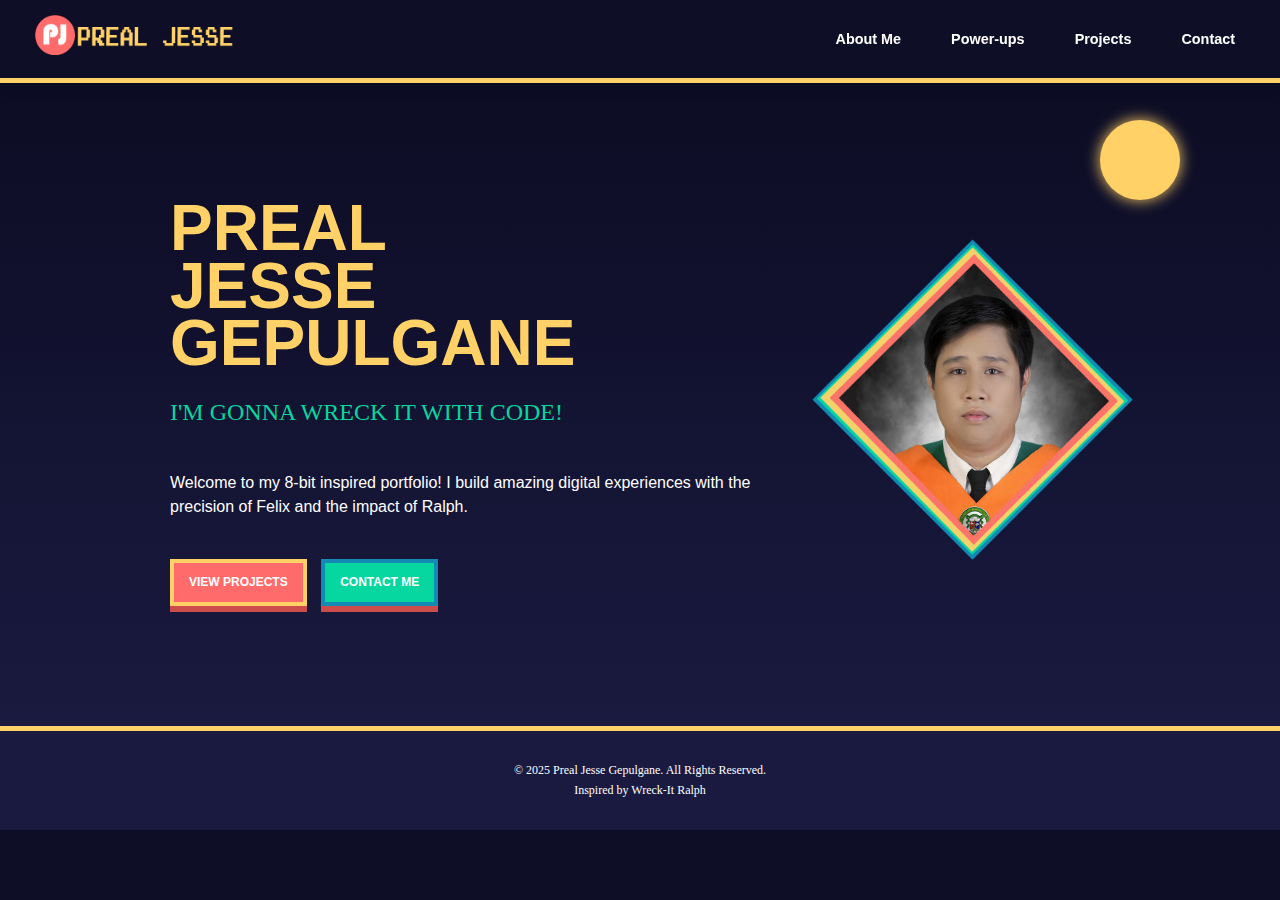
<file: index.html>
<!DOCTYPE html>
<html lang="en">

<head>
  <meta charset="UTF-8">
  <meta http-equiv="X-UA-Compatible" content="IE=edge">
  <meta name="viewport" content="width=device-width, initial-scale=1.0">
  <title>Preal Jesse Gepulgane | Portfolio</title>
  <link rel="stylesheet" href="style.css">
  <link rel="icon" href="image/logoweb.png">

  <audio autoplay loop hidden>
    <source src="music/Fix-It Felix Music from Wreck-It Ralph.mp3" type="audio/mpeg">
    Your browser does not support the audio element.
  </audio>
</head>

<body>
  <header>
    <div class="header-container">
      <a href="index.html" class="logo">
        <img src="image/logo.png" width="200" height="40" alt="Preal Jesse Logo">
      </a>

      <div class="menu-toggle" id="menu-toggle">&#9776;</div> <!-- Hamburger Icon -->

      <nav id="nav-menu">
        <ul>
          <li><a href="about.html">About Me</a></li>
          <li><a href="powerups.html">Power-ups</a></li>
          <li><a href="project.html">Projects</a></li>
          <li><a href="contact.html">Contact</a></li>

        </ul>
      </nav>
    </div>
  </header>
  <main>

    <section class="hero">
      <div class="sky">
        <div class="sun"></div>
        <div class="cloud cloud1"></div>
        <div class="cloud cloud2"></div>
        <div class="cloud cloud3"></div>
      </div>
      <div class="hero-text">
        <div class="bounce-text">
          <h1>
            PREAL <br />
            JESSE <br />
            GEPULGANE
          </h1>
        </div>
        <p class="slogan">I'M GONNA WRECK IT WITH CODE!</p>
        <p class="description">
          Welcome to my 8-bit inspired portfolio! I build amazing digital
          experiences with the precision of Felix and the impact of Ralph.
        </p>
        <div class="buttons">
          <a href="project.html" class="btn red">VIEW PROJECTS</a>
          <a href="contact.html" class="btn green">CONTACT ME</a>
        </div>
      </div>

      <div class="hero-image">
        <img src="image/profile.png" alt="profile" height="400" width="400">
      </div>
      </div>
    </section>


  </main>

  <footer>
    <p>&copy; 2025 Preal Jesse Gepulgane. All Rights Reserved.</p>
    <p>Inspired by Wreck-It Ralph</p>
  </footer>
  <script src="script.js" defer></script>
</body>

</html>
</file>
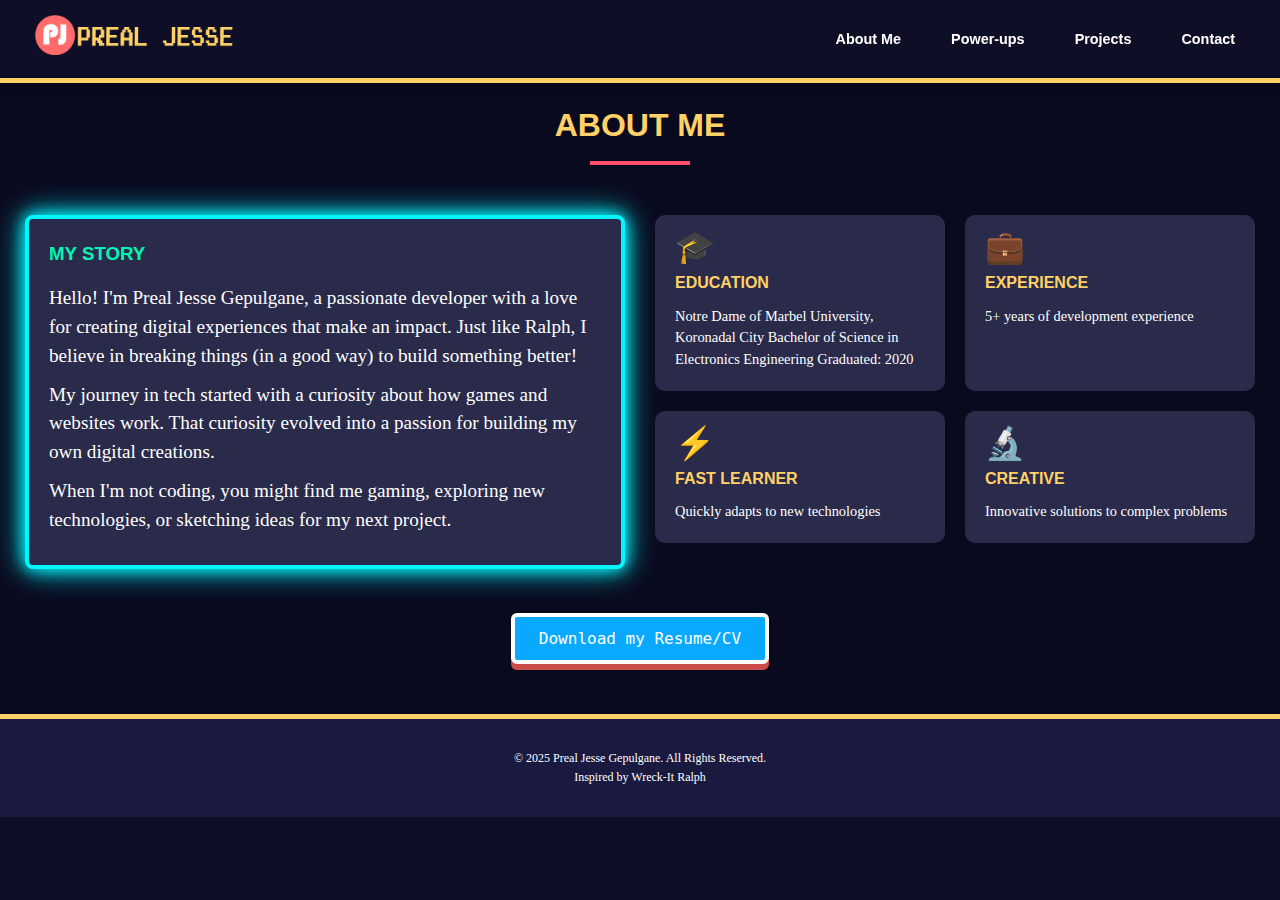
<file: about.html>
<!DOCTYPE html>
<html lang="en">

<head>
  <meta charset="UTF-8">
  <meta http-equiv="X-UA-Compatible" content="IE=edge">
  <meta name="viewport" content="width=device-width, initial-scale=1.0">
  <title>Preal Jesse Gepulgane | Portfolio</title>
  <link rel="icon" href="image/logoweb.png">
  <link rel="stylesheet" href="style.css">

  <audio autoplay loop hidden>
    <source src="music/Fix-It Felix Music from Wreck-It Ralph.mp3" type="audio/mpeg">
    Your browser does not support the audio element.
  </audio>
</head>

<body>
  <header>
    <div class="header-container">
      <a href="index.html" class="logo">
        <img src="image/logo.png" width="200" height="40" alt="Preal Jesse Logo">
      </a>

      <div class="menu-toggle" id="menu-toggle">&#9776;</div> <!-- Hamburger Icon -->

      <nav id="nav-menu">
        <ul>
          <li><a href="about.html">About Me</a></li>
          <li><a href="powerups.html">Power-ups</a></li>
          <li><a href="project.html">Projects</a></li>
          <li><a href="contact.html">Contact</a></li>
        </ul>
      </nav>
    </div>
  </header>
  <main>

    <section class="about-section">

      <h2 class="section-title">ABOUT ME</h2>
      <div class="about-content">
        <div class="border-one">
          <div class="story-box">
            <h3 class="story-title">MY STORY</h3>
            <p>Hello! I'm Preal Jesse Gepulgane, a passionate developer with a love for creating digital experiences
              that make an impact. Just like Ralph, I believe in breaking things (in a good way) to build something
              better!</p>
            <p>My journey in tech started with a curiosity about how games and websites work. That curiosity evolved
              into a passion for building my own digital creations.</p>
            <p>When I'm not coding, you might find me gaming, exploring new technologies, or sketching ideas for my next
              project.</p>
          </div>
        </div>
        <div class="skills-grid">
          <div class="skill-card education">
            <div class="icon">🎓</div>
            <h4>EDUCATION</h4>
            <p>Notre Dame of Marbel University, Koronadal City
              Bachelor of Science in Electronics Engineering
              Graduated: 2020
            </p>
          </div>
          <div class="skill-card experience">
            <div class="icon">💼</div>
            <h4>EXPERIENCE</h4>
            <p>5+ years of development experience</p>
          </div>
          <div class="skill-card learner">
            <div class="icon">⚡</div>
            <h4>FAST LEARNER</h4>
            <p>Quickly adapts to new technologies</p>
          </div>
          <div class="skill-card creative">
            <div class="icon">🔬</div>
            <h4>CREATIVE</h4>
            <p>Innovative solutions to complex problems</p>
          </div>
        </div>
      </div>
      <div class="onetoo">
        <a href="files/Gepulgane , PrealJesse_CV.pdf" download>
          <button class="buttonone">Download my Resume/CV</button>
        </a>
      </div>
  </main>
  <footer>
    <p>&copy; 2025 Preal Jesse Gepulgane. All Rights Reserved.</p>
    <p>Inspired by Wreck-It Ralph</p>
  </footer>
  <script src="script.js" defer></script>
</body>

</html>
</file>
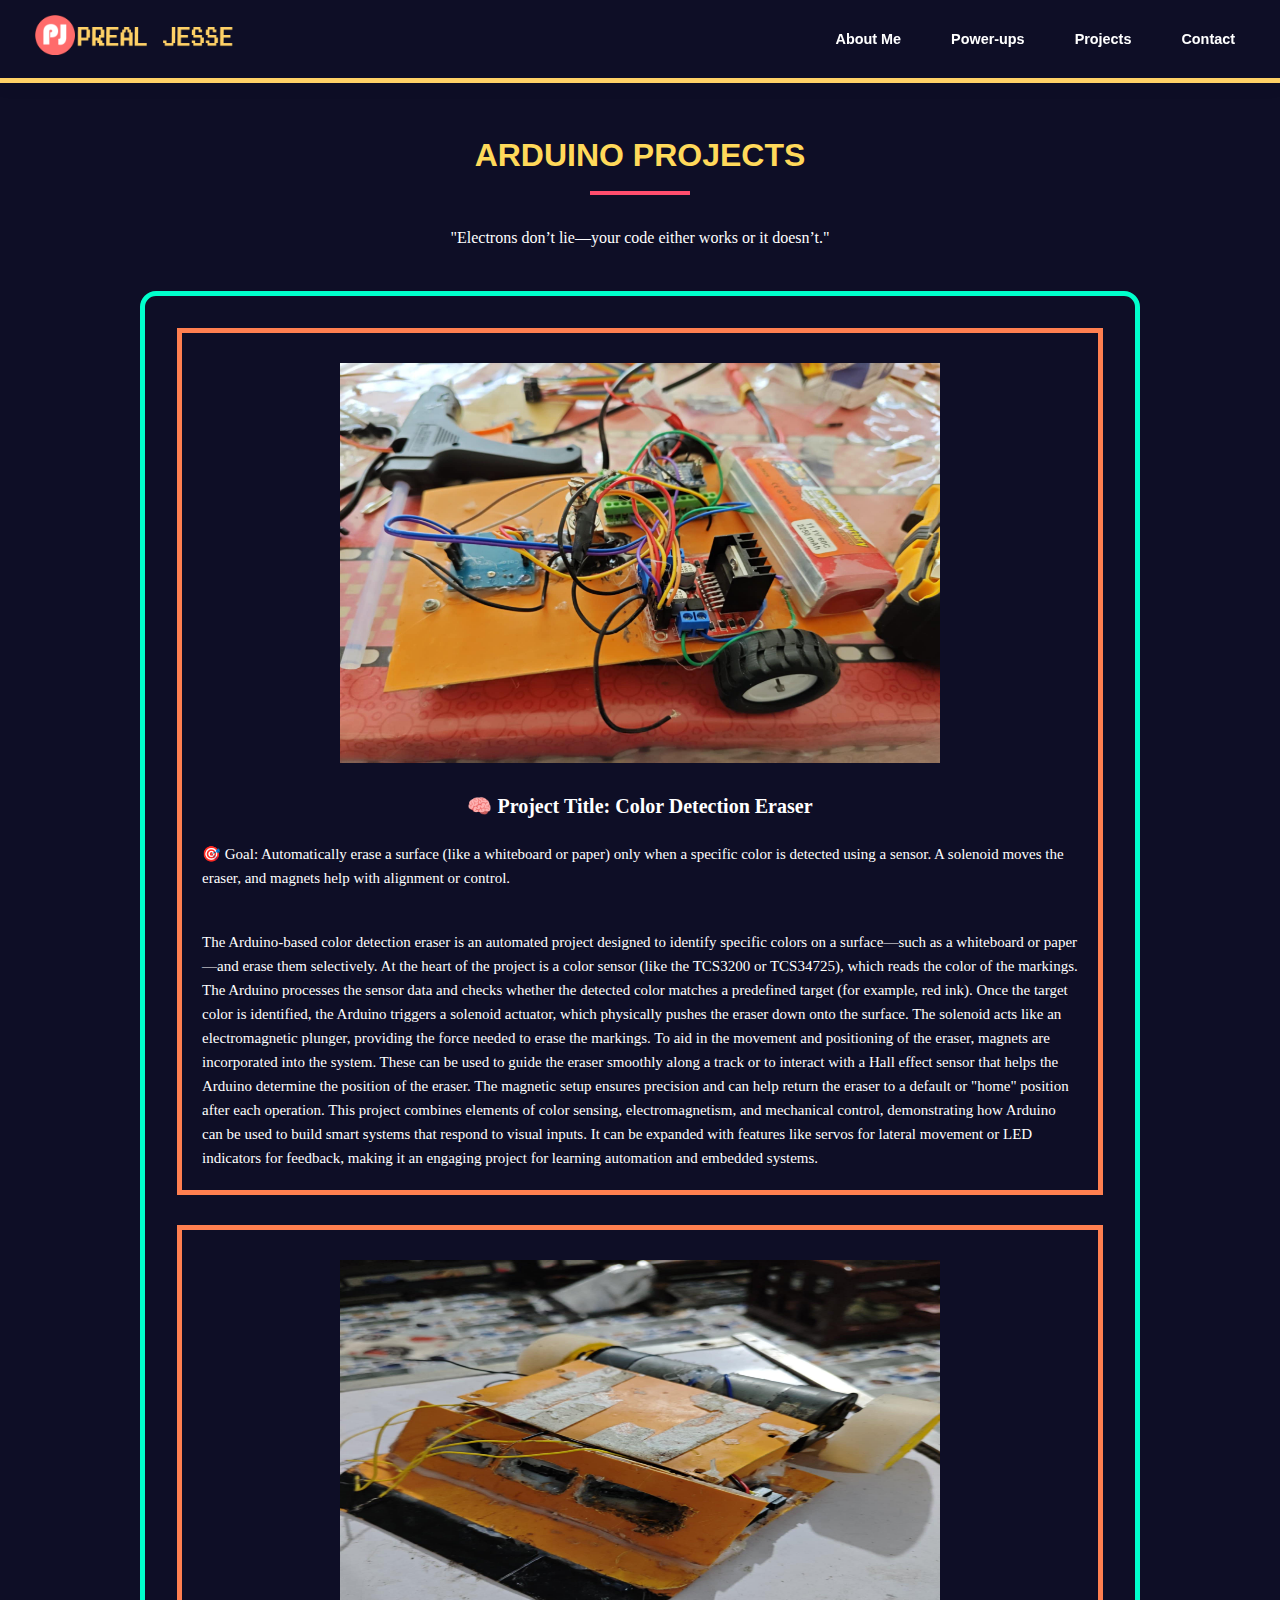
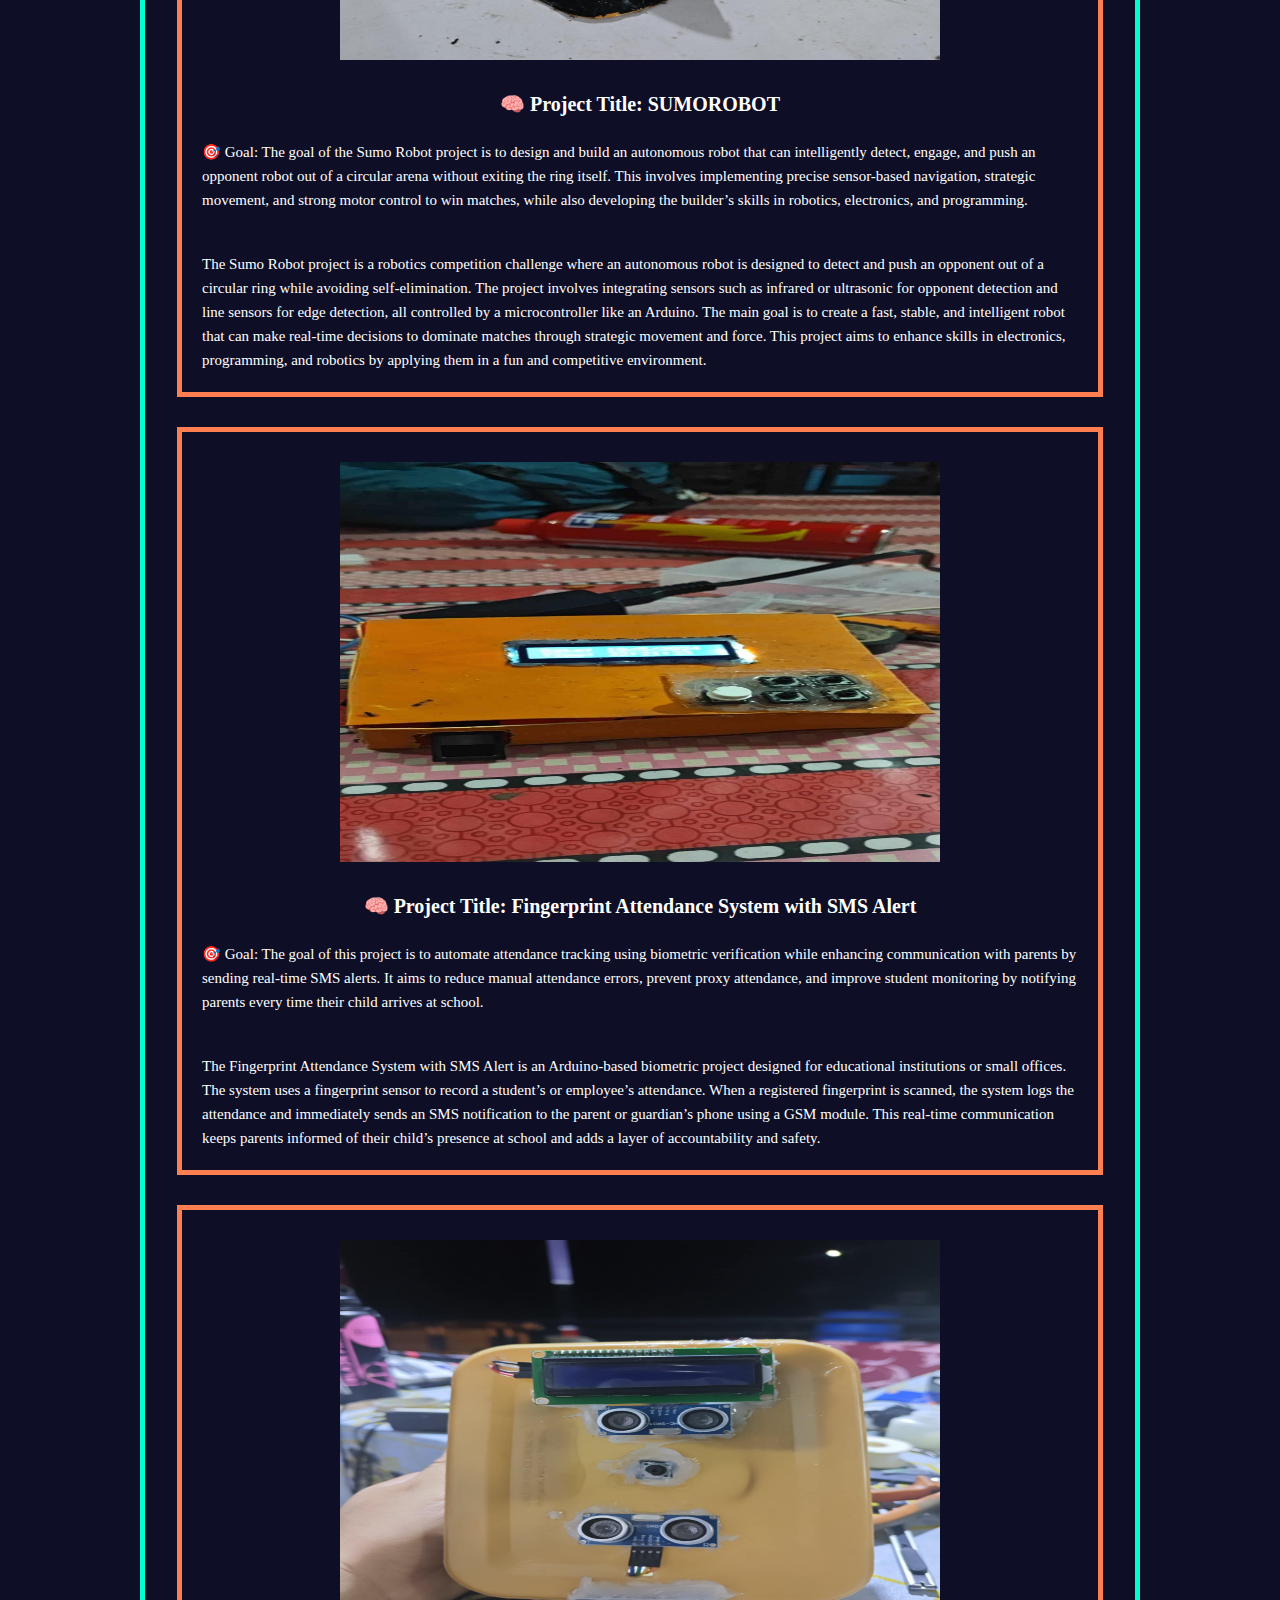
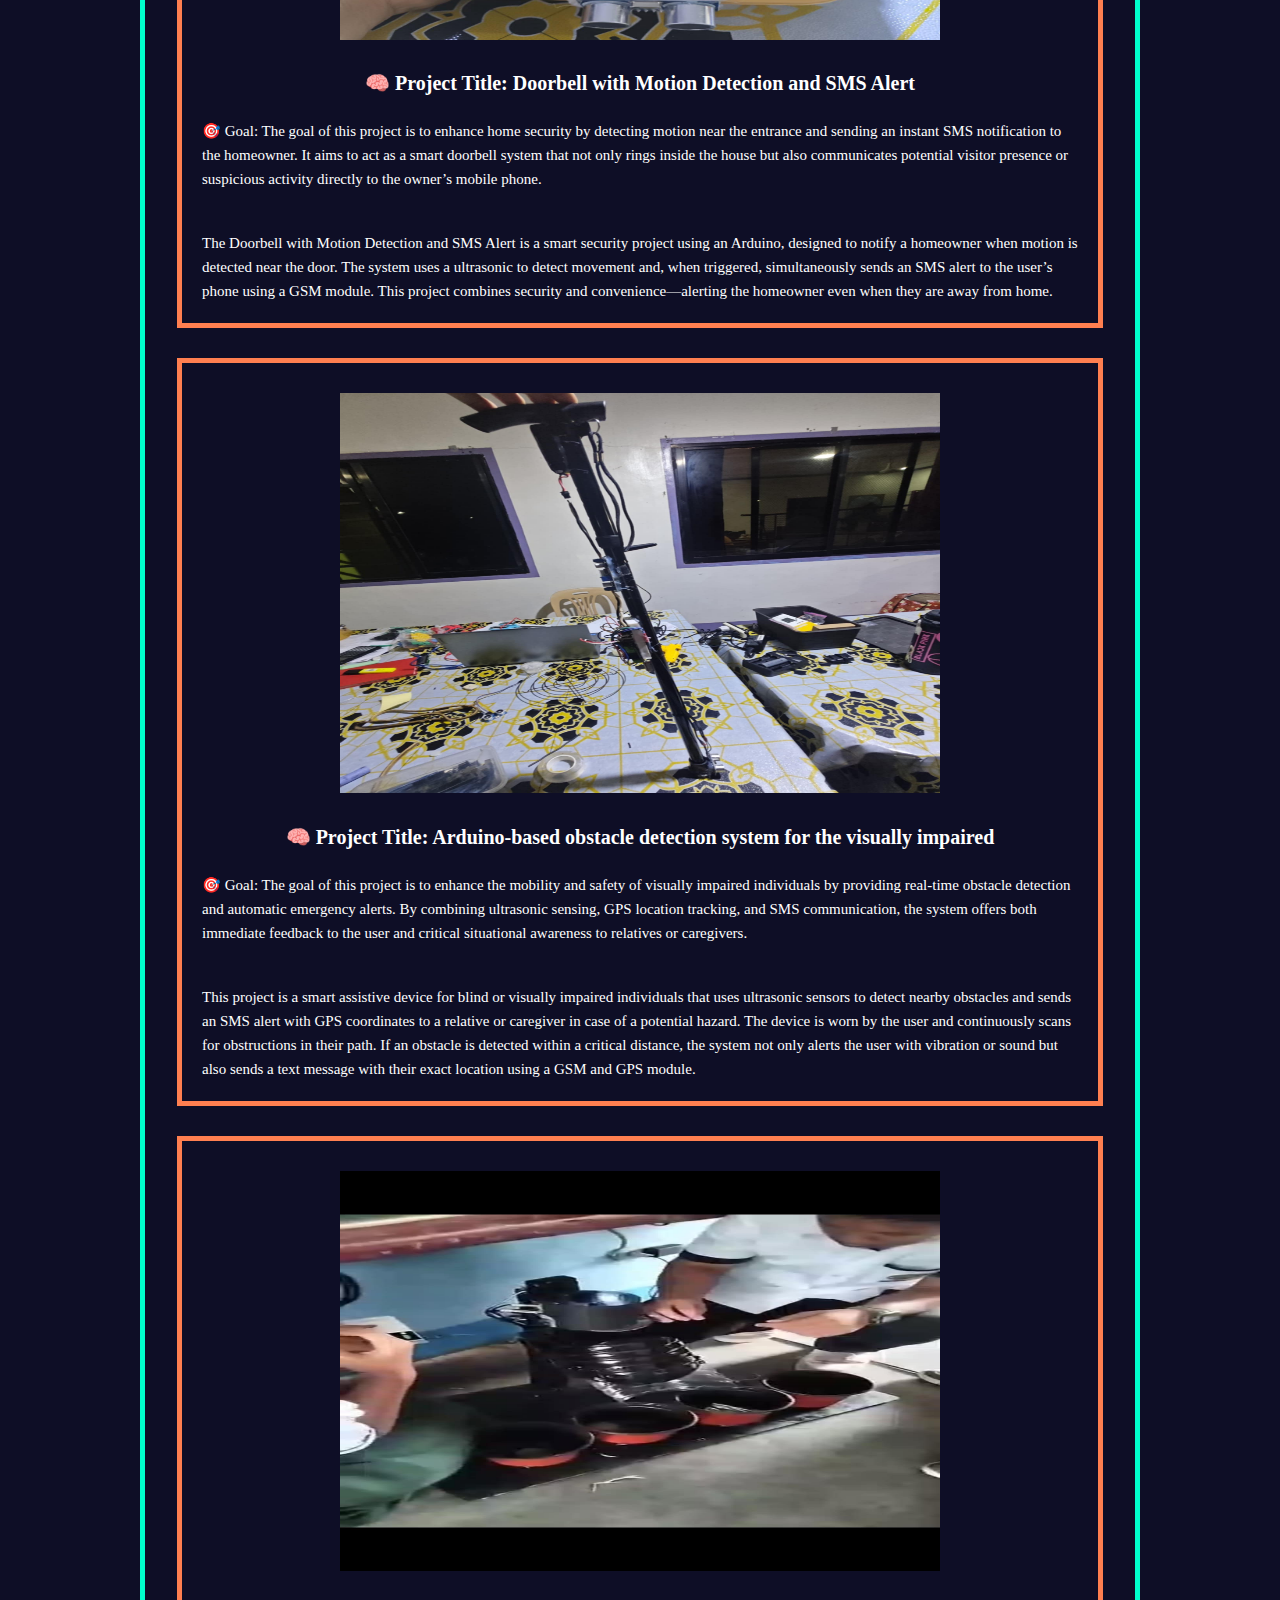
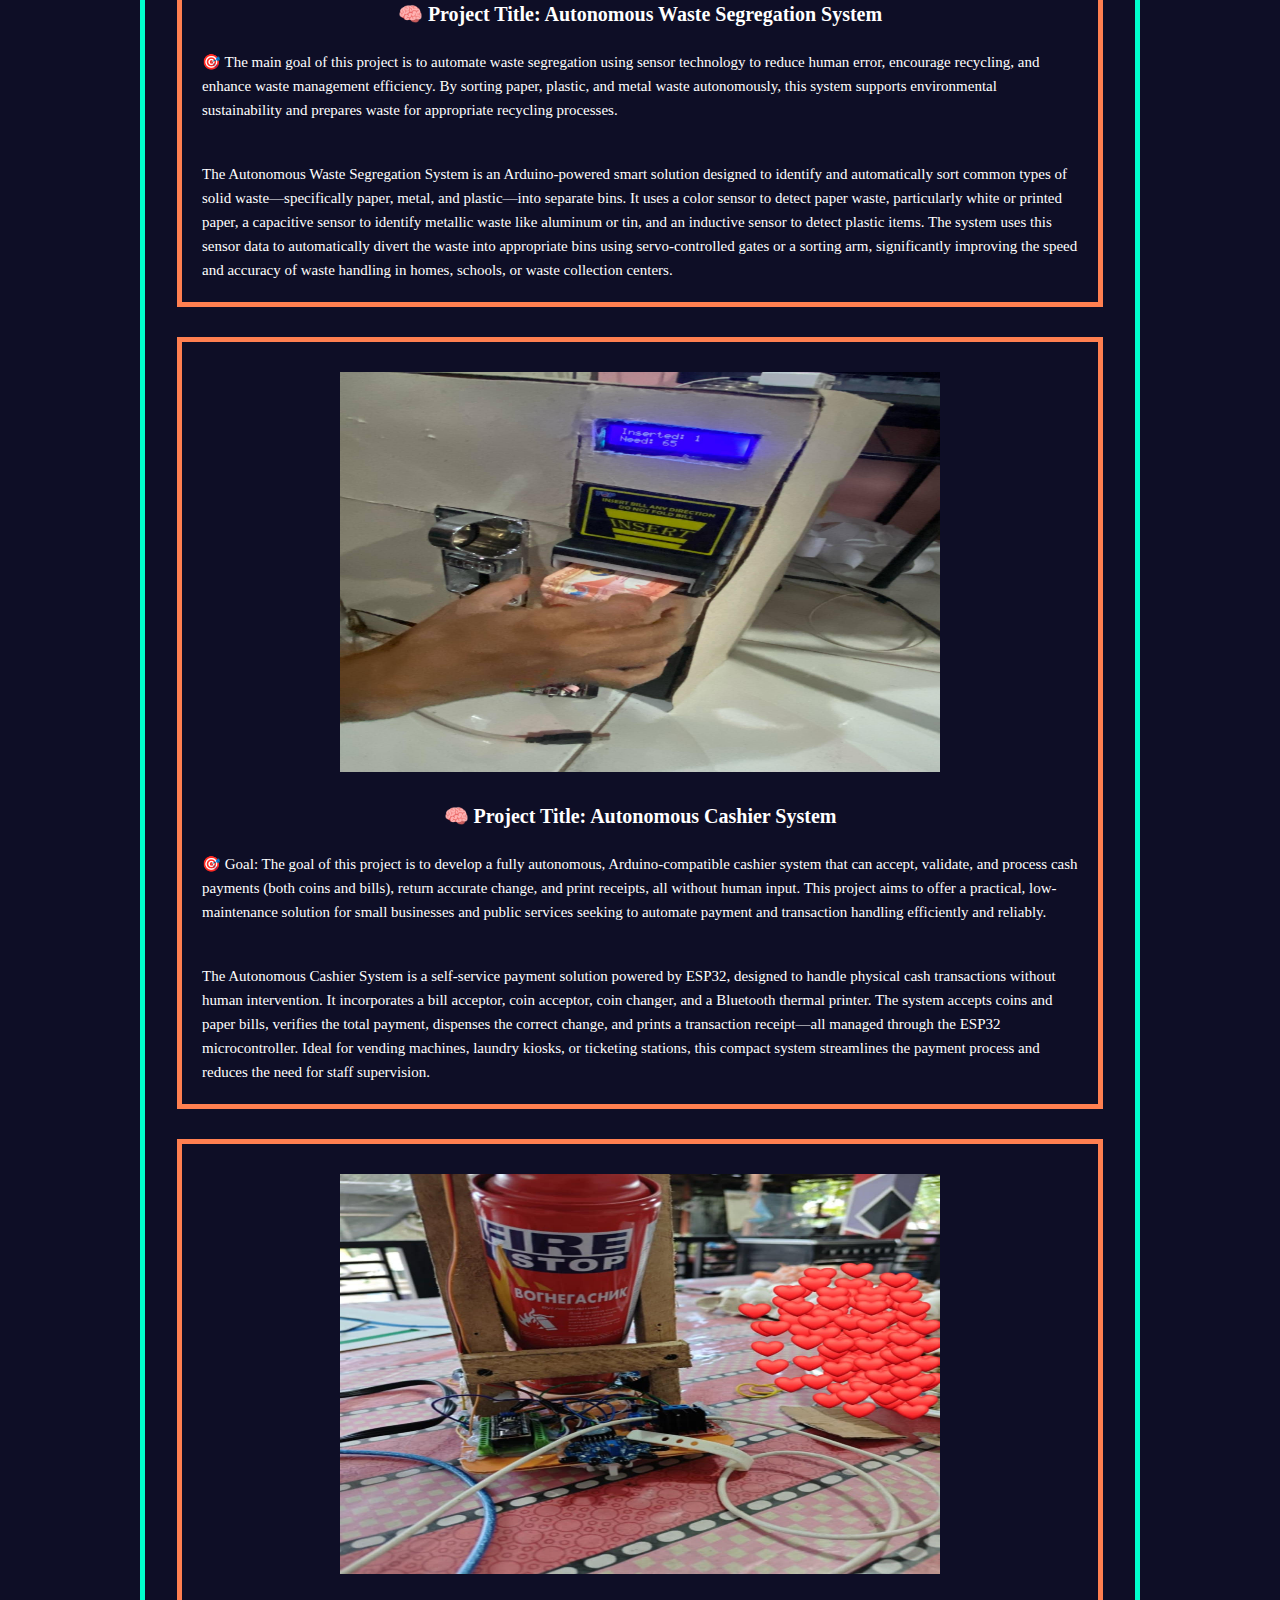
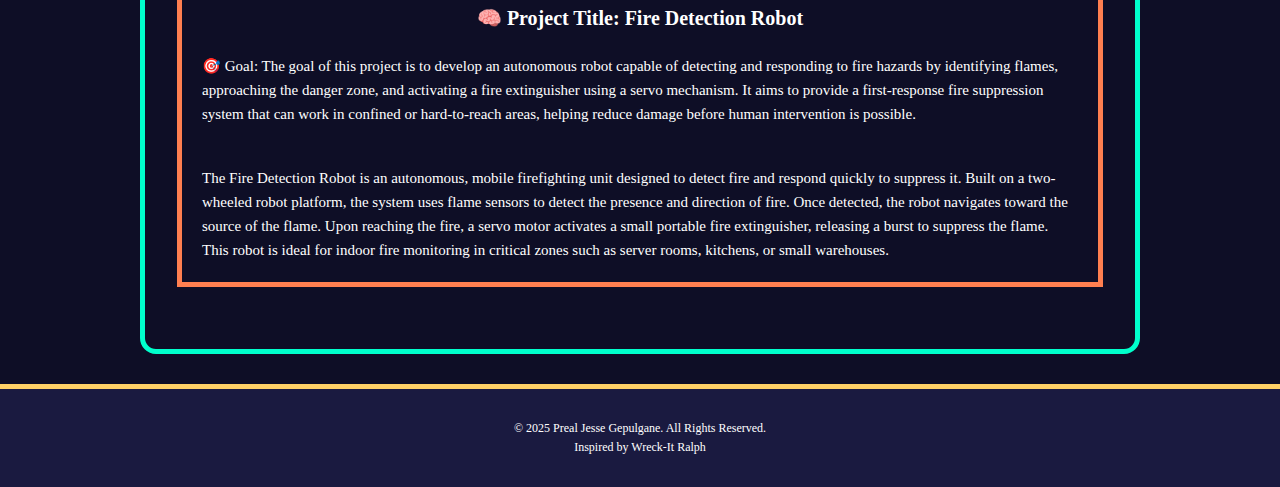
<file: arduino-projects.html>
<!DOCTYPE html>
<html lang="en">

<head>
  <meta charset="UTF-8">
  <meta http-equiv="X-UA-Compatible" content="IE=edge">
  <meta name="viewport" content="width=device-width, initial-scale=1.0">
  <title>Preal Jesse Gepulgane | Portfolio</title>
  <link rel="stylesheet" href="style.css">

  <audio autoplay loop hidden>
    <source src="music/Fix-It Felix Music from Wreck-It Ralph.mp3" type="audio/mpeg">
    Your browser does not support the audio element.
  </audio>
</head>

<body>
  <header>
    <div class="header-container">
      <a href="index.html" class="logo">
        <img src="image/logo.png" width="200" height="40" alt="Preal Jesse Logo">
      </a>

      <div class="menu-toggle" id="menu-toggle">&#9776;</div> <!-- Hamburger Icon -->

      <nav id="nav-menu">
        <ul>
          <li><a href="about.html">About Me</a></li>
          <li><a href="powerups.html">Power-ups</a></li>
          <li><a href="project.html">Projects</a></li>
          <li><a href="contact.html">Contact</a></li>
        </ul>
      </nav>
    </div>
  </header>


  <main>
    <section class="project-arduino">
      <div>
        <div class="arduino-title">
          <h1>ARDUINO PROJECTS</h1>
          <p>"Electrons don’t lie—your code either works or it doesn’t."</p>
        </div>
      </div>
      <div class="arduino-container">
        <div class="content-image">
          <img class="allimg" src="image/project1.jpg" alt="projectone" height="400" width="600">
          <h2>🧠 Project Title: Color Detection Eraser</h2>
          <p>🎯 Goal: Automatically erase a surface (like a whiteboard or paper) only when
            a specific color is detected using a sensor. A solenoid moves the eraser, and
            magnets help with alignment or control.</p>
          <p>The Arduino-based color detection eraser is an automated project designed to
            identify specific colors on a surface—such as a whiteboard or paper—and erase
            them selectively. At the heart of the project is a color sensor (like the TCS3200 or TCS34725),
            which reads the color of the markings. The Arduino processes the sensor data and checks whether
            the detected color matches a predefined target (for example, red ink). Once the target color is
            identified, the Arduino triggers a solenoid actuator, which physically pushes the eraser down onto
            the surface. The solenoid acts like an electromagnetic plunger, providing the force needed to erase
            the markings. To aid in the movement and positioning of the eraser, magnets are incorporated into
            the system. These can be used to guide the eraser smoothly along a track or to interact with a Hall
            effect sensor that helps the Arduino determine the position of the eraser. The magnetic setup ensures
            precision and can help return the eraser to a default or "home" position after each operation. This
            project combines elements of color sensing, electromagnetism, and mechanical control, demonstrating
            how Arduino can be used to build smart systems that respond to visual inputs. It can be expanded with
            features like servos for lateral movement or LED indicators for feedback, making it an engaging project
            for learning automation and embedded systems.</p>
        </div>
        <div class="content-image">
          <img class="allimg" src="image/project2.jpg" alt="projecttwo" height="400" width="600">
          <h2>🧠 Project Title: SUMOROBOT</h2>
          <p>🎯 Goal: The goal of the Sumo Robot project is to design and build an autonomous robot
            that can intelligently detect, engage, and push an opponent robot out of a circular
            arena without exiting the ring itself. This involves implementing precise sensor-based
            navigation, strategic movement, and strong motor control to win matches, while also
            developing the builder’s skills in robotics, electronics, and programming.</p>
          <p>The Sumo Robot project is a robotics competition challenge where an autonomous robot is
            designed to detect and push an opponent out of a circular ring while avoiding self-elimination.
            The project involves integrating sensors such as infrared or ultrasonic for opponent detection
            and line sensors for edge detection, all controlled by a microcontroller like an Arduino. The main
            goal is to create a fast, stable, and intelligent robot that can make real-time decisions to
            dominate matches through strategic movement and force. This project aims to enhance skills in
            electronics, programming, and robotics by applying them in a fun and competitive environment.</p>
        </div>
        <div class="content-image">
          <img class="allimg" src="image/project3.jpg" alt="projecttwo" height="400" width="600">
          <h2>🧠 Project Title: Fingerprint Attendance System with SMS Alert</h2>
          <p>🎯 Goal: The goal of this project is to automate attendance tracking using biometric
            verification while enhancing communication with parents by sending real-time SMS alerts.
            It aims to reduce manual attendance errors, prevent proxy attendance, and improve student
            monitoring by notifying parents every time their child arrives at school.</p>
          <p>The Fingerprint Attendance System with SMS Alert is an Arduino-based biometric project
            designed for educational institutions or small offices. The system uses a fingerprint sensor
            to record a student’s or employee’s attendance. When a registered fingerprint is scanned, the
            system logs the attendance and immediately sends an SMS notification to the parent or guardian’s
            phone using a GSM module. This real-time communication keeps parents informed of their child’s
            presence at school and adds a layer of accountability and safety.</p>
        </div>

        <div class="content-image">
          <img class="allimg" src="image/project4.jpg" alt="projecttwo" height="400" width="600">
          <h2>🧠 Project Title: Doorbell with Motion Detection and SMS Alert</h2>
          <p>🎯 Goal: The goal of this project is to enhance home security by detecting motion near the entrance and
            sending an instant SMS notification to the homeowner. It aims to act as a smart doorbell system that not
            only rings inside the house but also communicates potential visitor presence or suspicious activity directly
            to the owner’s mobile phone.</p>
          <p>The Doorbell with Motion Detection and SMS Alert is a smart security project using an Arduino, designed to
            notify a homeowner when motion is detected near the door. The system uses a ultrasonic to detect movement
            and, when triggered, simultaneously sends an SMS alert to the user’s phone using a GSM module. This project
            combines security and convenience—alerting the homeowner even when they are away from home.</p>
        </div>
        <div class="content-image">
          <img class="allimg" src="image/project5.jpg" alt="projecttwo" height="400" width="600">
          <h2>🧠 Project Title: Arduino-based obstacle detection system for the visually impaired</h2>
          <p>🎯 Goal: The goal of this project is to enhance the mobility and safety of visually impaired individuals by
            providing real-time obstacle detection and automatic emergency alerts. By combining ultrasonic sensing, GPS
            location tracking, and SMS communication, the system offers both immediate feedback to the user and critical
            situational awareness to relatives or caregivers.</p>
          <p>This project is a smart assistive device for blind or visually impaired individuals that uses ultrasonic
            sensors to detect nearby obstacles and sends an SMS alert with GPS coordinates to a relative or caregiver in
            case of a potential hazard. The device is worn by the user and continuously scans for obstructions in their
            path. If an obstacle is detected within a critical distance, the system not only alerts the user with
            vibration or sound but also sends a text message with their exact location using a GSM and GPS module.</p>
        </div>

        <div class="content-image">
          <img class="allimg" src="image/project6.jpg" alt="projecttwo" height="400" width="600">
          <h2>🧠 Project Title: Autonomous Waste Segregation System</h2>
          <p>🎯 The main goal of this project is to automate waste segregation using sensor technology to
            reduce human error, encourage recycling, and enhance waste management efficiency. By sorting
            paper, plastic, and metal waste autonomously, this system supports environmental sustainability
            and prepares waste for appropriate recycling processes.</p>
          <p>The Autonomous Waste Segregation System is an Arduino-powered smart solution designed to
            identify and automatically sort common types of solid waste—specifically paper, metal, and
            plastic—into separate bins. It uses a color sensor to detect paper waste, particularly white or
            printed paper, a capacitive sensor to identify metallic waste like aluminum or tin, and an
            inductive sensor to detect plastic items. The system uses this sensor data to automatically
            divert the waste into appropriate bins using servo-controlled gates or a sorting arm, significantly
            improving the speed and accuracy of waste handling in homes, schools, or waste collection centers.</p>
        </div>
        <div class="content-image">
          <img class="allimg" src="image/project7.jpg" alt="projecttwo" height="400" width="600">
          <h2>🧠 Project Title: Autonomous Cashier System</h2>
          <p>🎯 Goal: The goal of this project is to develop a fully autonomous, Arduino-compatible cashier system that
            can accept, validate, and process cash payments (both coins and bills), return accurate change, and print
            receipts, all without human input. This project aims to offer a practical, low-maintenance solution for
            small
            businesses and public services seeking to automate payment and transaction handling efficiently and
            reliably.</p>
          <p>The Autonomous Cashier System is a self-service payment solution powered by ESP32, designed to handle
            physical cash
            transactions without
            human intervention. It incorporates a bill acceptor, coin acceptor, coin changer, and a Bluetooth thermal
            printer.
            The system accepts coins and paper bills, verifies the total payment, dispenses the correct change, and
            prints a
            transaction receipt—all
            managed through the ESP32 microcontroller. Ideal for vending machines, laundry kiosks, or ticketing
            stations,
            this compact system streamlines
            the payment process and reduces the need for staff supervision.
          </p>
        </div>
        <div class="content-image">
          <img class="allimg" src="image/project8.jpg" alt="projecttwo" height="400" width="600">
          <h2>🧠 Project Title: Fire Detection Robot </h2>
          <p>🎯 Goal: The goal of this project is to develop an autonomous robot capable of detecting and responding to
            fire hazards by identifying flames, approaching the danger zone, and activating a fire extinguisher using a
            servo mechanism. It aims to provide a first-response fire suppression system that can work in confined or
            hard-to-reach areas, helping reduce damage before human intervention is possible.</p>
          <p>The Fire Detection Robot is an autonomous, mobile firefighting unit designed to detect fire and respond
            quickly to suppress it. Built on a two-wheeled robot platform, the system uses flame sensors to detect the
            presence and direction of fire. Once detected, the robot navigates toward the source of the flame. Upon
            reaching
            the fire, a servo motor activates a small portable fire extinguisher, releasing a burst to suppress the
            flame.
            This robot is ideal for indoor fire monitoring in critical zones such as server rooms, kitchens, or small
            warehouses.</p>
        </div>
      </div>
    </section>
  </main>
  <footer>
    <p>&copy; 2025 Preal Jesse Gepulgane. All Rights Reserved.</p>
    <p>Inspired by Wreck-It Ralph</p>
  </footer>
  <script src="script.js" defer></script>
</body>

</html>
</file>
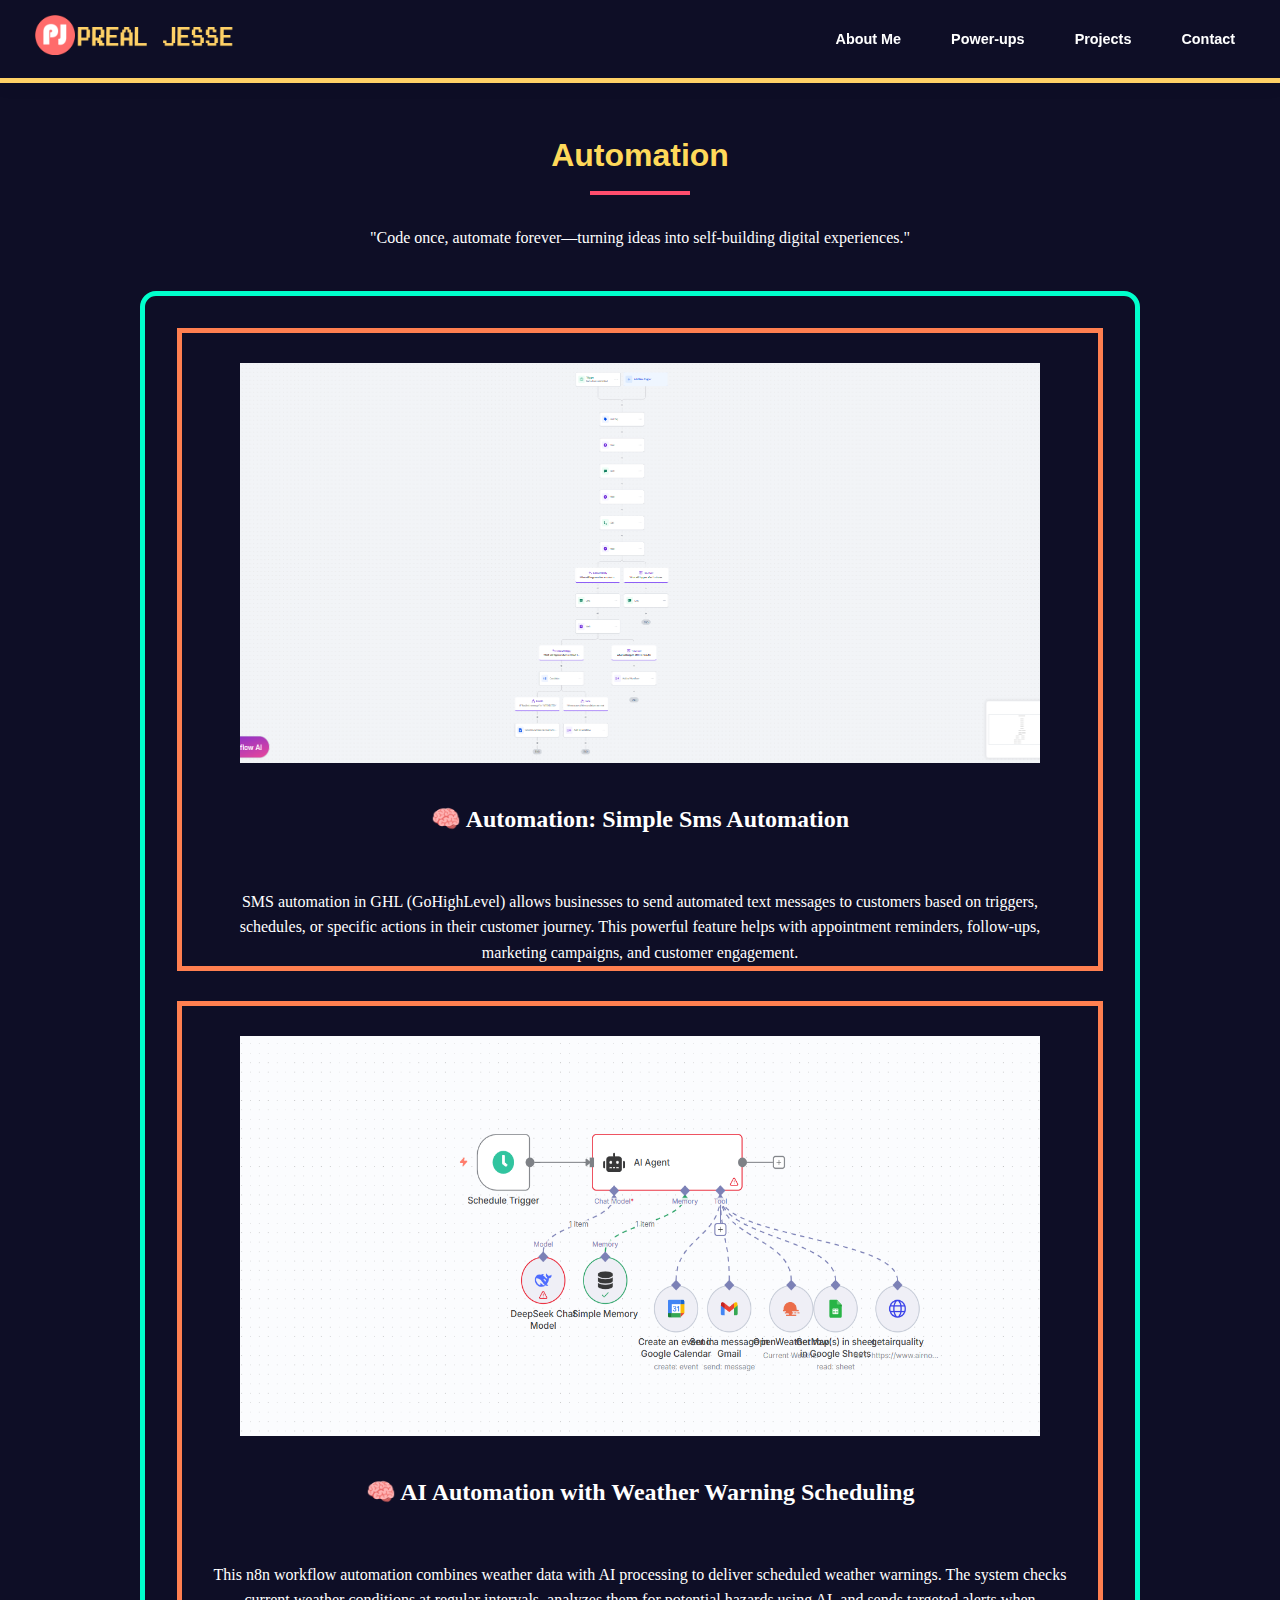
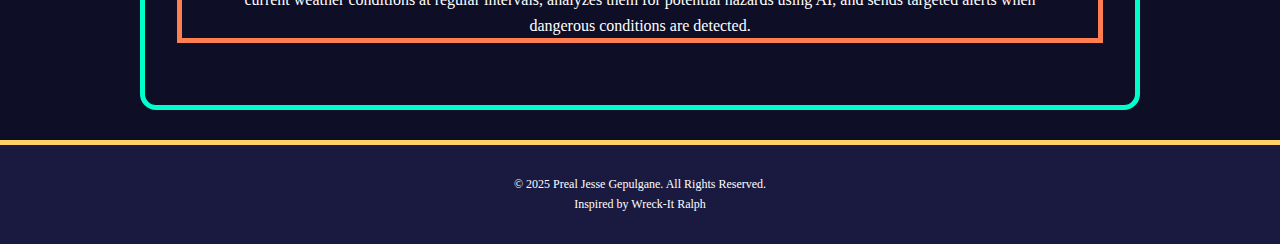
<file: automation.html>
<!DOCTYPE html>
<html lang="en">

<head>
    <meta charset="UTF-8">
    <meta http-equiv="X-UA-Compatible" content="IE=edge">
    <meta name="viewport" content="width=device-width, initial-scale=1.0">
    <title>Preal Jesse Gepulgane | Portfolio</title>
    <link rel="stylesheet" href="style.css">

    <audio autoplay loop hidden>
        <source src="music/Fix-It Felix Music from Wreck-It Ralph.mp3" type="audio/mpeg">
        Your browser does not support the audio element.
    </audio>
</head>

<body>
    <header>
        <div class="header-container">
            <a href="index.html" class="logo">
                <img src="image/logo.png" width="200" height="40" alt="Preal Jesse Logo">
            </a>

            <div class="menu-toggle" id="menu-toggle">&#9776;</div> <!-- Hamburger Icon -->

            <nav id="nav-menu">
                <ul>
                    <li><a href="about.html">About Me</a></li>
                    <li><a href="powerups.html">Power-ups</a></li>
                    <li><a href="project.html">Projects</a></li>
                    <li><a href="contact.html">Contact</a></li>
                </ul>
            </nav>
        </div>
    </header>

    <main>
        <section class="web-projects">
            <div>
                <div class="web-title">
                    <h1>Automation</h1>
                    <p>"Code once, automate forever—turning ideas into self-building digital experiences."</p>
                </div>
            </div>
            <div class="web-container">

                <div class="web-image">
                    <img class="allimg" src="image/automation.png" alt="project-web" height="400" width="800">
                    <h2>🧠 Automation: Simple Sms Automation</h2>
                    <p>
                        SMS automation in GHL (GoHighLevel) allows businesses to send automated text messages to
                        customers based on triggers, schedules, or specific actions in their customer journey. This
                        powerful feature helps with appointment reminders, follow-ups, marketing campaigns, and
                        customer engagement.
                    </p>


                </div>
                <div class="web-image">
                    <img class="allimg" src="image/n8n.png" alt="project-web" height="400" width="800">
                    <h2>🧠 AI Automation with Weather Warning Scheduling</h2>
                    <p>
                        This n8n workflow automation combines weather data with AI processing to deliver scheduled
                        weather warnings. The system checks current weather conditions at regular intervals, analyzes
                        them for potential hazards using AI, and sends targeted alerts when dangerous conditions are
                        detected.
                    </p>



                </div>

        </section>
    </main>
    <footer>
        <p>&copy; 2025 Preal Jesse Gepulgane. All Rights Reserved.</p>
        <p>Inspired by Wreck-It Ralph</p>
    </footer>
</body>
</file>
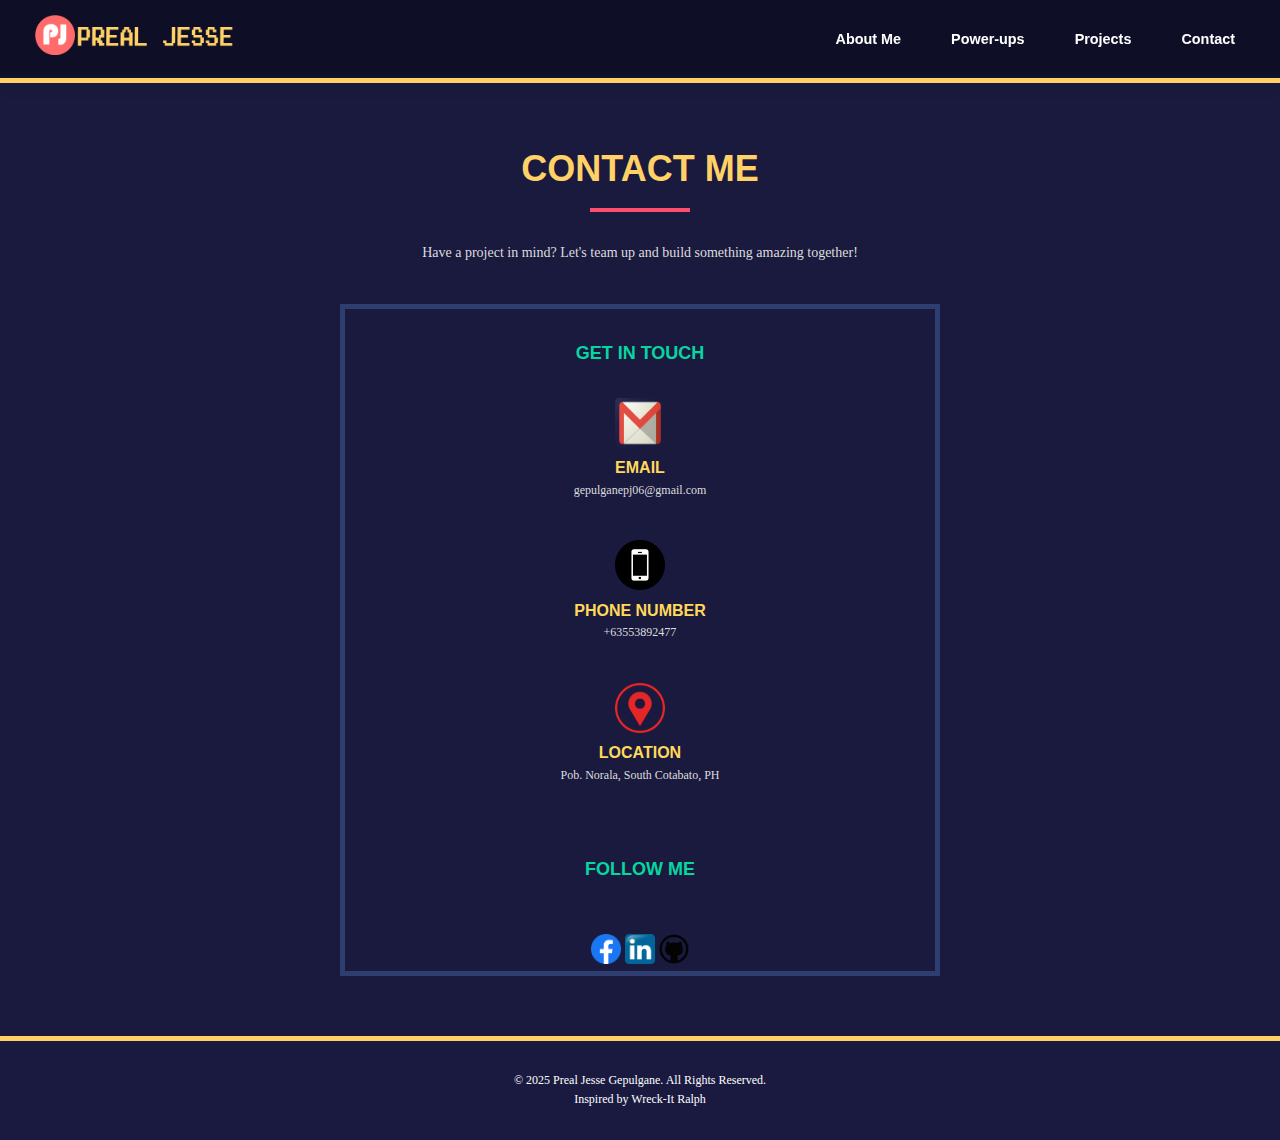
<file: contact.html>
<!DOCTYPE html>
<html lang="en">
<head>
  <meta charset="UTF-8">
  <meta http-equiv="X-UA-Compatible" content="IE=edge">
  <meta name="viewport" content="width=device-width, initial-scale=1.0">
  <title>Preal Jesse Gepulgane | Portfolio</title>
  <link rel="stylesheet" href="style.css">
  <link rel="icon" href="image/logoweb.png">

<audio autoplay loop hidden>
  <source src="music/Fix-It Felix Music from Wreck-It Ralph.mp3" type="audio/mpeg">
  Your browser does not support the audio element.
</audio>
</head>
<body>
        <header>
  <div class="header-container">
    <a href="index.html" class="logo">
      <img src="image/logo.png" width="200" height="40" alt="Preal Jesse Logo">
    </a>

    <div class="menu-toggle" id="menu-toggle">&#9776;</div> <!-- Hamburger Icon -->

    <nav id="nav-menu">
      <ul>
       <li><a href="about.html">About Me</a></li>
       <li><a href="powerups.html">Power-ups</a></li>
        <li><a href="project.html">Projects</a></li>
        <li><a href="contact.html">Contact</a></li>
      </ul>
    </nav>
  </div>
</header>

<main>
  <section class="contact-section">
    <h1>CONTACT ME</h1>
    <p>Have a project in mind? Let's team up and build something amazing together!</p>
<div class="sectionone">

      <div class="contacttwo">
        <h2>GET IN TOUCH</h2>
        <div class="emailo">
          <img src="image/gmail.png" alt="gmail" height="50" width="50">
        <div class="email">
        <h3>EMAIL</h3>
        <p>gepulganepj06@gmail.com</p>
        </div>
        </div>
        <div class="phoneo">
          <img src="image/phone.png" alt="phone" height="50" width="50">
         <div class="phone">
        <h3>PHONE NUMBER</h3>
        <p> +63553892477</p>
        </div>
        </div>
        <div class="locationo">
          <a href="https://www.google.com/maps/place/Norala,+South+Cotabato/@6.5246008,124.5946048,12z/data=!3m1!4b1!4m6!3m5!1s0x32f804e160e3463d:0x79500a09dcea832b!8m2!3d6.5060958!4d124.6635297!16zL20vMDZyZDEz?entry=ttu&g_ep=EgoyMDI1MDUyNi4wIKXMDSoASAFQAw%3D%3D"><img src="image/location.png" alt="phone" height="50" width="50"></a>
        <div class="location">
        <h3>LOCATION</h3>
        <p>Pob. Norala, South Cotabato, PH</p>
        </div>
        

        <h2 >FOLLOW ME</h2>
        <div class="social-icons">
          <a href="https://www.facebook.com/Pidoy06"><img src="image/facebook.png" alt="facebook" height="30" width="30" ><i class="fab fa-facebook-square"></i></a>
          <a href="https://www.linkedin.com/in/preal-jesse-gepulgane-665505215/"><img src="image/linkend.png" alt="linkend" height="30" width="30"><i class="fab fa-linkedin"></i></a>
          <a href="https://github.com/Engr-Pidoy"><img src="image/github.png" alt="github" height="30" width="30"><i class="fab fa-github"></i></a>
        </div>
      </div>
    </div>
  
  </section>
    
</main>
  <footer>
    <p>&copy; 2025 Preal Jesse Gepulgane. All Rights Reserved.</p>
    <p>Inspired by Wreck-It Ralph</p>
  </footer>
  <script src="script.js" defer></script>
</body>

</html>
</file>
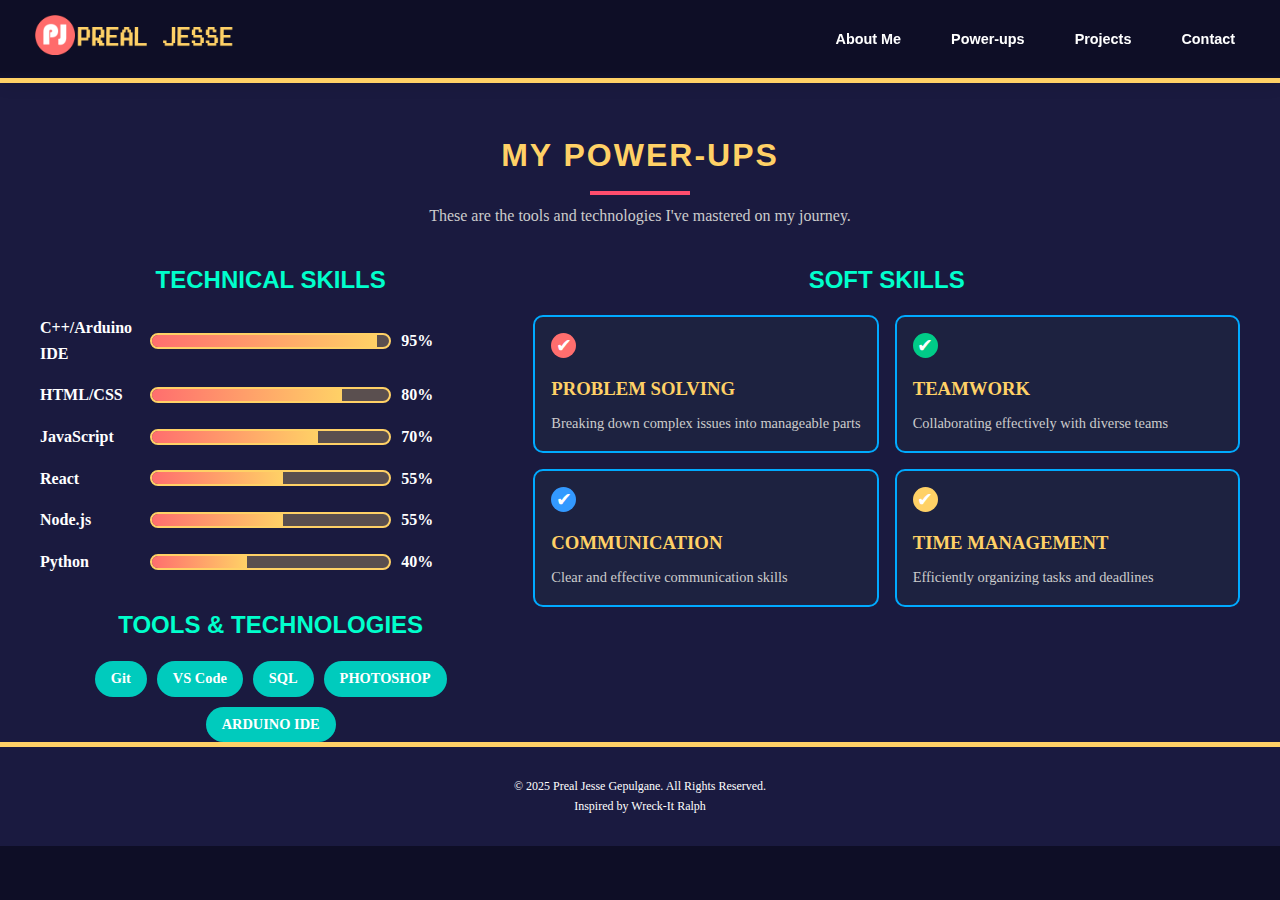
<file: powerups.html>
<!DOCTYPE html>
<html lang="en">
<head>
  <meta charset="UTF-8">
  <meta http-equiv="X-UA-Compatible" content="IE=edge">
  <meta name="viewport" content="width=device-width, initial-scale=1.0">
  <title>Preal Jesse Gepulgane | Portfolio</title>
  <link rel="stylesheet" href="style.css">
  <link rel="icon" href="image/logoweb.png">

<audio autoplay loop hidden>
  <source src="music/Fix-It Felix Music from Wreck-It Ralph.mp3" type="audio/mpeg">
  Your browser does not support the audio element.
</audio>
</head>
<body>
        <header>
  <div class="header-container">
    <a href="index.html" class="logo">
      <img src="image/logo.png" width="200" height="40" alt="Preal Jesse Logo">
    </a>

    <div class="menu-toggle" id="menu-toggle">&#9776;</div> <!-- Hamburger Icon -->

    <nav id="nav-menu">
      <ul>
       <li><a href="about.html">About Me</a></li>
       <li><a href="powerups.html">Power-ups</a></li>
        <li><a href="project.html">Projects</a></li>
        <li><a href="contact.html">Contact</a></li>
      </ul>
    </nav>
  </div>
</header>

<main>
    
<section class="power">

    <h1>MY POWER-UPS</h1>
    <p class="subtitle">These are the tools and technologies I've mastered on my journey.</p>

    <div class="oneskills">
      <div class="technical-skills">
        <h2>TECHNICAL SKILLS</h2>
        <div class="skill"><span>C++/Arduino IDE</span><div class="bar"><div class="fill" style="width: 95%"></div></div><span class="percent">95%</span></div>
        <div class="skill"><span>HTML/CSS</span><div class="bar"><div class="fill" style="width: 80%"></div></div><span class="percent">80%</span></div>
        <div class="skill"><span>JavaScript</span><div class="bar"><div class="fill" style="width: 70%"></div></div><span class="percent">70%</span></div>
        <div class="skill"><span>React</span><div class="bar"><div class="fill" style="width: 55%"></div></div><span class="percent">55%</span></div>
        <div class="skill"><span>Node.js</span><div class="bar"><div class="fill" style="width: 55%"></div></div><span class="percent">55%</span></div>
        <div class="skill"><span>Python</span><div class="bar"><div class="fill" style="width: 40%"></div></div><span class="percent">40%</span></div>
          <div class="tools">
      <h2>TOOLS & TECHNOLOGIES</h2>
      <div class="tool-list">
        <span class="tool">Git</span>
        <span class="tool">VS Code</span>
        <span class="tool">SQL</span>
        <span class="tool">PHOTOSHOP</span>
        <span class="tool">ARDUINO IDE</span>
     
      </div>
    </div>
      </div>

<div>
    <h2 class="htwotwo">SOFT SKILLS</h2>

      <div class="soft-skills">
    
        <div class="card"><div class="icon red">✔</div><h3>PROBLEM SOLVING</h3><p>Breaking down complex issues into manageable parts</p></div>
        <div class="card"><div class="icon green">✔</div><h3>TEAMWORK</h3><p>Collaborating effectively with diverse teams</p></div>
        <div class="card"><div class="icon blue">✔</div><h3>COMMUNICATION</h3><p>Clear and effective communication skills</p></div>
        <div class="card"><div class="icon yellow">✔</div><h3>TIME MANAGEMENT</h3><p>Efficiently organizing tasks and deadlines</p></div>
      </div>
    </div>
</div>
  
</section>

    
</main>
  <footer>
    <p>&copy; 2025 Preal Jesse Gepulgane. All Rights Reserved.</p>
    <p>Inspired by Wreck-It Ralph</p>
  </footer>
  <script src="script.js" defer></script>
</body>
</html>
</file>
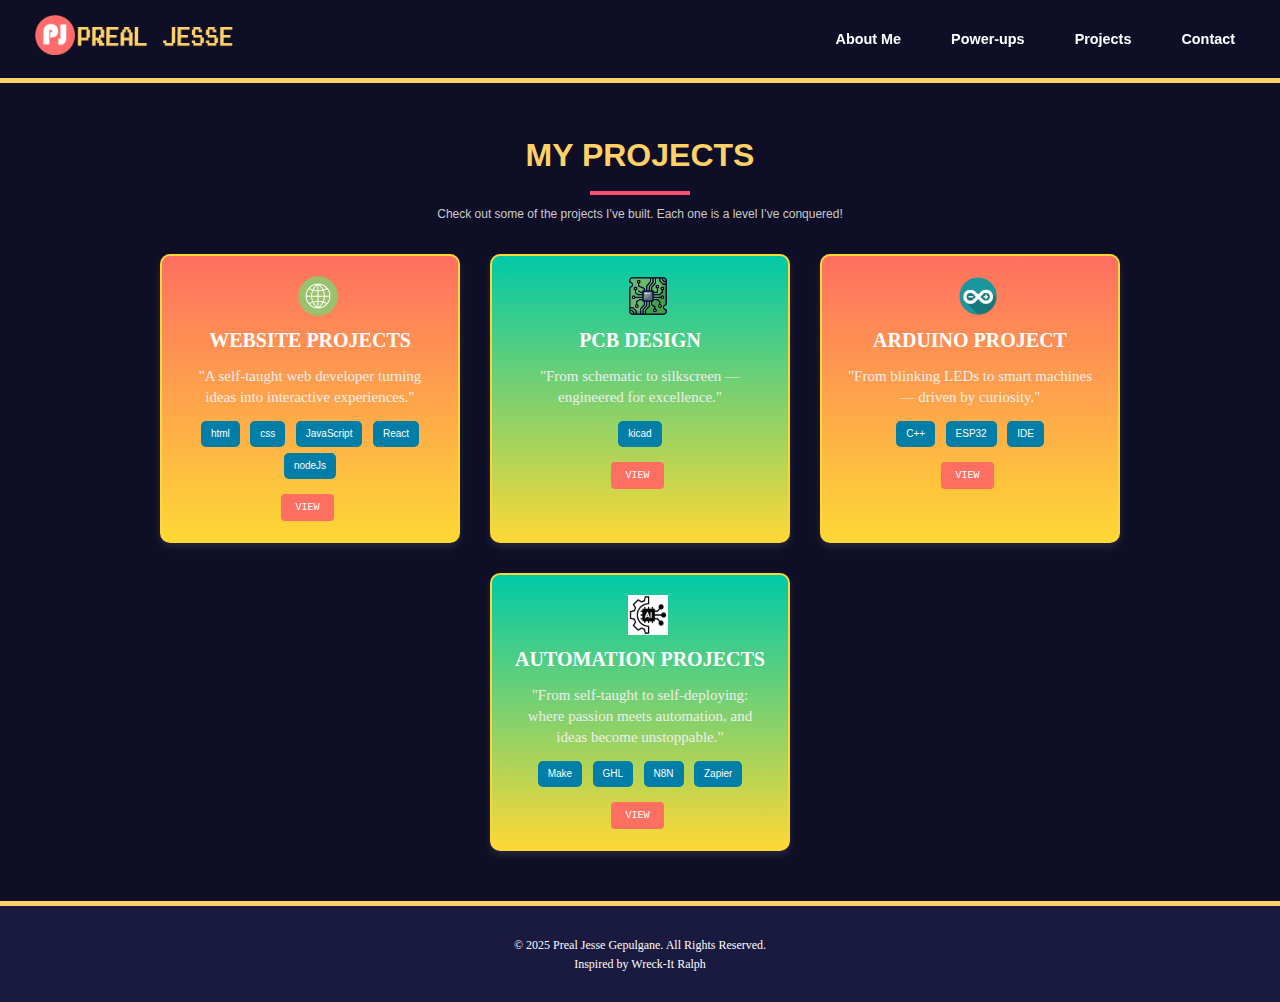
<file: project.html>
<!DOCTYPE html>
<html lang="en">

<head>
  <meta charset="UTF-8">
  <meta http-equiv="X-UA-Compatible" content="IE=edge">
  <meta name="viewport" content="width=device-width, initial-scale=1.0">
  <title>Preal Jesse Gepulgane | Portfolio</title>
  <link rel="stylesheet" href="style.css">
  <link rel="icon" href="image/logoweb.png">

  <audio autoplay loop hidden>
    <source src="music/Fix-It Felix Music from Wreck-It Ralph.mp3" type="audio/mpeg">
    Your browser does not support the audio element.
  </audio>
</head>

<body>
  <header>
    <div class="header-container">
      <a href="index.html" class="logo">
        <img src="image/logo.png" width="200" height="40" alt="Preal Jesse Logo">
      </a>

      <div class="menu-toggle" id="menu-toggle">&#9776;</div> <!-- Hamburger Icon -->

      <nav id="nav-menu">
        <ul>
          <li><a href="about.html">About Me</a></li>
          <li><a href="powerups.html">Power-ups</a></li>
          <li><a href="project.html">Projects</a></li>
          <li><a href="contact.html">Contact</a></li>
        </ul>
      </nav>
    </div>
  </header>
  <main>

    <section class="projects-section">
      <h2 class="htwo">MY PROJECTS</h2>
      <p>Check out some of the projects I’ve built. Each one is a level I’ve conquered!</p>

      <div class="projects-container">
        <!-- Project 1 -->
        <div class="project-card orange">
          <div class="icon"> <img src="image/website.png" height="40" alt=""></div>
          <h3>WEBSITE PROJECTS</h3>
          <p>"A self-taught web developer turning ideas into interactive experiences."</p>
          <div class="tech-stack">
            <span>html</span>
            <span>css</span>
            <span>JavaScript</span>
            <span>React</span>
            <span>nodeJs</span>

          </div>
          <div class="buttons">
            <a href="web-projects.html"> <button class="demo-btn">VIEW</button> </a>

          </div>
        </div>


        <div class="project-card teal">
          <div class="icon"><img src="image/pcb.png" height="40" alt=""></div>
          <h3>PCB DESIGN</h3>
          <p>"From schematic to silkscreen — engineered for excellence."</p>
          <div class="tech-stack">
            <span>kicad</span>
          </div>
          <div class="buttons">
            <button class="demo-btn">VIEW</button>

          </div>
        </div>

        <div class="project-card orange">
          <div class="icon"><img src="image/arduino.png" height="40" alt=""></div>
          <h3>ARDUINO PROJECT</h3>
          <p>"From blinking LEDs to smart machines — driven by curiosity."</p>
          <div class="tech-stack">
            <span>C++</span>
            <span>ESP32</span>
            <span>IDE</span>
          </div>
          <div class="buttons">

            <a href="arduino-projects.html"> <button class="demo-btn">VIEW</button> </a>
          </div>
        </div>
        <div class="project-card teal">
          <div class="icon"> <img src="image/ai-and-automation-icon-vector.jpg" height="40" alt=""></div>
          <h3>AUTOMATION PROJECTS</h3>
          <p>"From self-taught to self-deploying: where passion meets automation, and ideas become unstoppable."</p>
          <div class="tech-stack">
            <span>Make</span>
            <span>GHL</span>
            <span>N8N</span>
            <span>Zapier</span>

          </div>
          <div class="buttons">
            <a href="automation.html"> <button class="demo-btn">VIEW</button> </a>

          </div>
        </div>

      </div>


    </section>
  </main>
  <footer>
    <p>&copy; 2025 Preal Jesse Gepulgane. All Rights Reserved.</p>
    <p>Inspired by Wreck-It Ralph</p>
  </footer>
  <script src="script.js" defer></script>
</body>

</html>
</file>
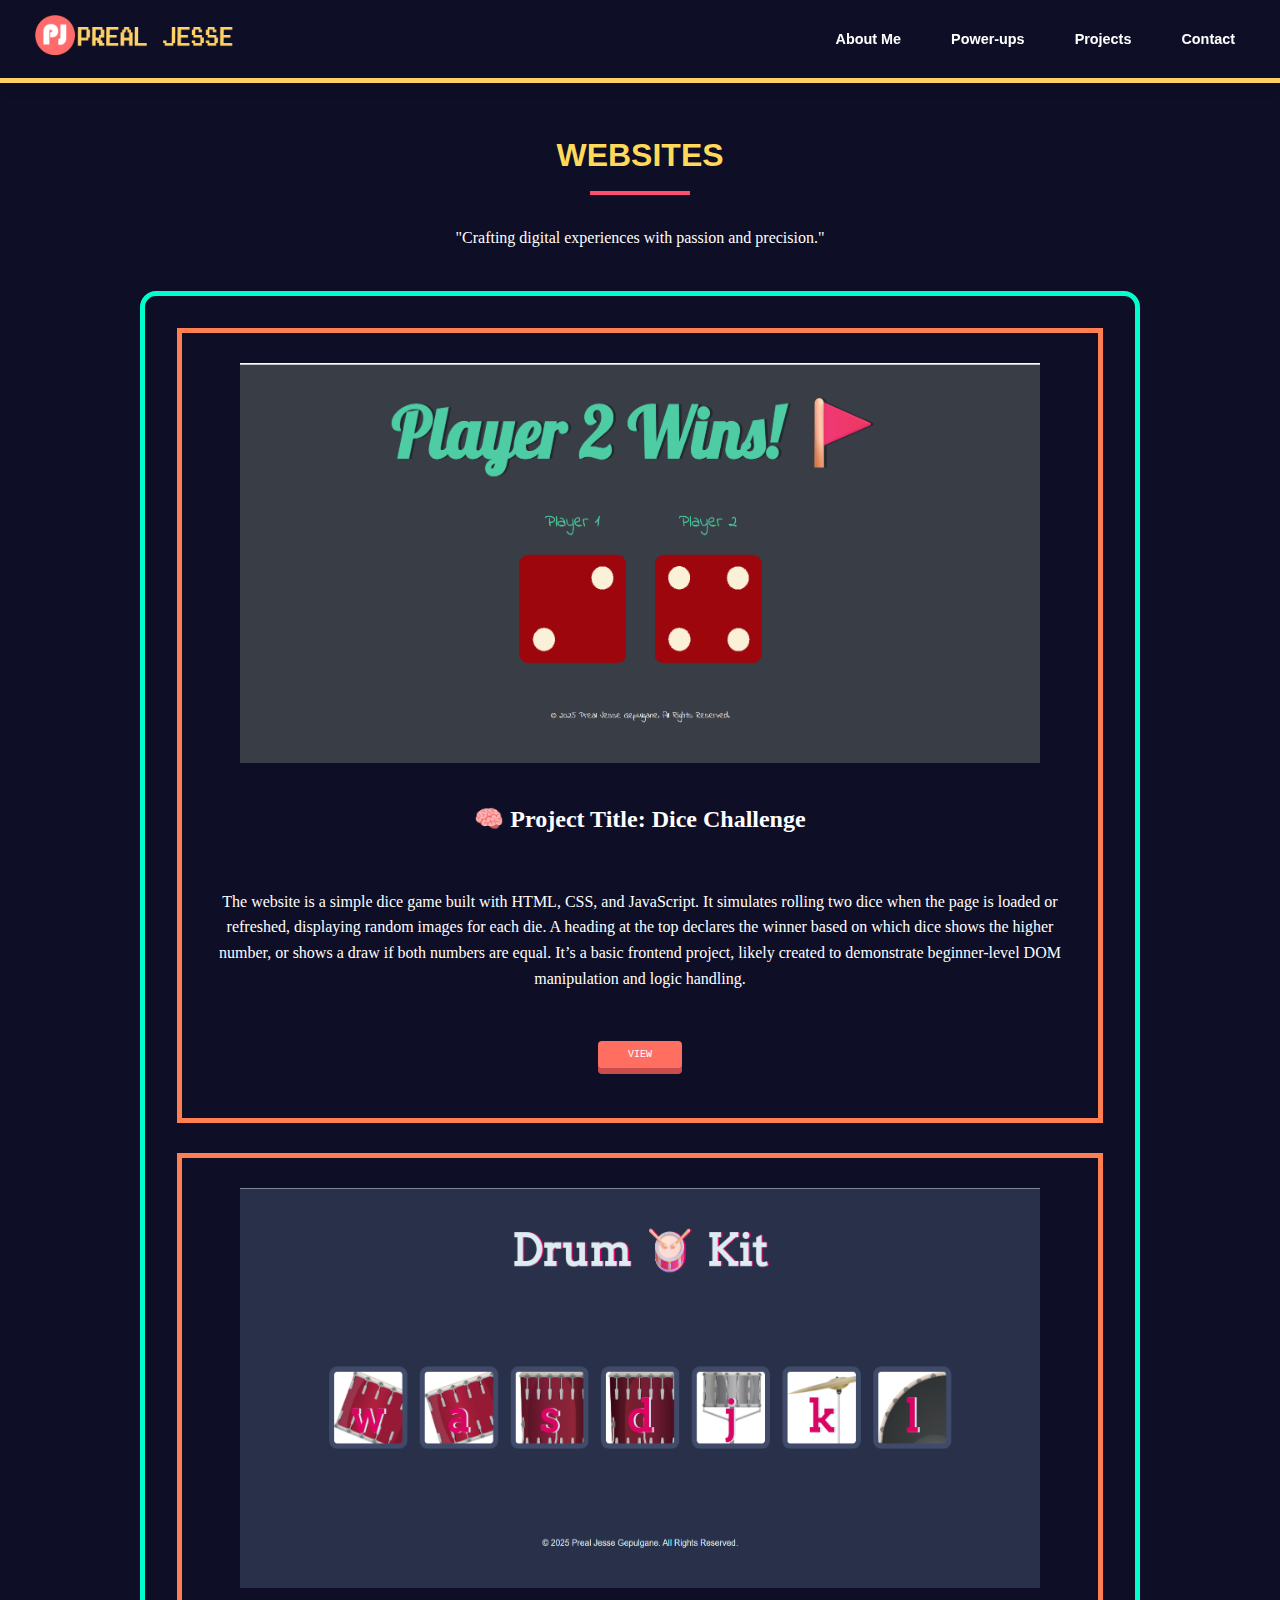
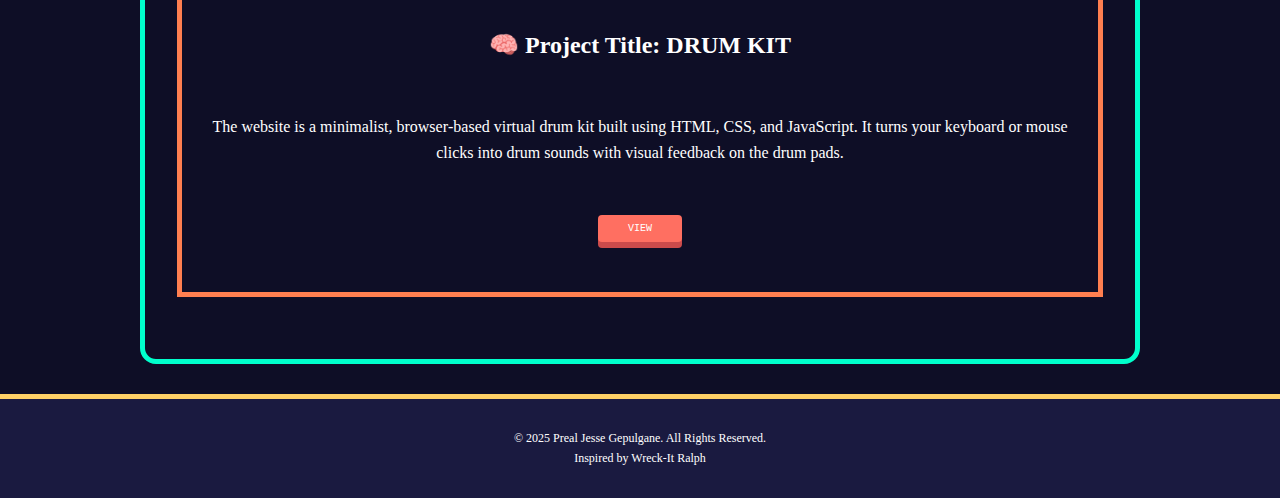
<file: web-projects.html>
<!DOCTYPE html>
<html lang="en">

<head>
    <meta charset="UTF-8">
    <meta http-equiv="X-UA-Compatible" content="IE=edge">
    <meta name="viewport" content="width=device-width, initial-scale=1.0">
    <title>Preal Jesse Gepulgane | Portfolio</title>
    <link rel="stylesheet" href="style.css">

    <audio autoplay loop hidden>
        <source src="music/Fix-It Felix Music from Wreck-It Ralph.mp3" type="audio/mpeg">
        Your browser does not support the audio element.
    </audio>
</head>

<body>
    <header>
        <div class="header-container">
            <a href="index.html" class="logo">
                <img src="image/logo.png" width="200" height="40" alt="Preal Jesse Logo">
            </a>

            <div class="menu-toggle" id="menu-toggle">&#9776;</div> <!-- Hamburger Icon -->

            <nav id="nav-menu">
                <ul>
                    <li><a href="about.html">About Me</a></li>
                    <li><a href="powerups.html">Power-ups</a></li>
                    <li><a href="project.html">Projects</a></li>
                    <li><a href="contact.html">Contact</a></li>
                </ul>
            </nav>
        </div>
    </header>

    <main>
        <section class="web-projects">
            <div>
                <div class="web-title">
                    <h1>WEBSITES</h1>
                    <p>"Crafting digital experiences with passion and precision."</p>
                </div>
            </div>
            <div class="web-container">
                <div class="web-image">
                    <img class="allimg" src="image/Dice.png" alt="project-web" height="400" width="800">
                    <h2>🧠 Project Title: Dice Challenge</h2>
                    <p>The website is a simple dice game built with HTML, CSS, and JavaScript. It simulates rolling two
                        dice when the page is loaded or refreshed, displaying random images for each die. A heading at
                        the top declares the winner based on which dice shows the higher number, or shows a draw if both
                        numbers are equal. It’s a basic frontend project, likely created to demonstrate beginner-level
                        DOM manipulation and logic handling.</p>
                    <a href="https://engr-pidoy.github.io/Dice/"> <button class="demow-btn">VIEW</button></a>


                </div>

                <div class="web-image">
                    <img class="allimg" src="image/Drum.png" alt="project-web" height="400" width="800">
                    <h2>🧠 Project Title: DRUM KIT</h2>
                    <p>
                        The website is a minimalist, browser‑based virtual drum kit built using HTML, CSS, and
                        JavaScript. It turns your keyboard or mouse clicks into drum sounds with visual feedback on the
                        drum pads.
                    </p>
                    <a href="https://engr-pidoy.github.io/drumkit/"> <button class="demow-btn">VIEW</button></a>


                </div>

                <div>





                </div>

        </section>
    </main>
    <footer>
        <p>&copy; 2025 Preal Jesse Gepulgane. All Rights Reserved.</p>
        <p>Inspired by Wreck-It Ralph</p>
    </footer>
</body>
</file>
<file: style.css>
@import url("https://fonts.cdnfonts.com/css/joystix");

* {
  margin: 0;
  padding: 0;
  box-sizing: border-box;
}

body {
  font-family: "Joystix", sans-serif;
  background-color: #0e0e26;
  color: #ffffff;
  line-height: 1.6;
  position: relative;
  overflow-x: hidden;
}

/* Header Styles */
header {
  background-color: #030d2a(171, 180, 208, 0.9);
  position: fixed;
  width: 100%;
  top: 0;
  z-index: 1000;
  backdrop-filter: blur(5px);
  box-shadow: 0 2px 15px rgba(0, 0, 0, 0.1);
  border-bottom: 5px solid #ffd166;
}

.header-container {
  max-width: 1260px;
  margin: 0 auto;
  padding: 15px 25px;
  display: flex;
  justify-content: space-between;
  align-items: center;
}

.logo img {
  transition: transform 0.3s ease;
}

.logo img:hover {
  transform: scale(1.05);
}

nav ul {
  display: flex;
  list-style: none;
}

nav ul li {
  margin-left: 30px;
}

nav ul li a {
  color: white;
  text-decoration: none;
  font-weight: 600;
  font-size: 0.9rem;
  padding: 5px 10px;
  border-radius: 4px;
  transition: all 0.3s;
}

nav ul li a:hover {
  color: #ffd166;
  background-color: rgba(255, 255, 255, 0.1);
}

main {
  padding-top: 80px;
  position: relative;
  z-index: 2;
  width: 100%;
}

/* first page*/
.hero {
  display: flex;
  justify-content: space-between;
  align-items: center;
  padding: 120px;
  width: 100%;
  background-color: #0c0c24;
  background-image: linear-gradient(#0c0c24, #1a1a40);
  margin-bottom: 100px #1a1a40;
}

.hero-text h1 {
  font-family: "Joystix", sans-serif;
  font-size: 64px;
  color: #ffd166;
  line-height: 0.9;
  margin-left: 50px;
}

.slogan {
  font-size: 24px;
  color: #06d69f;
  margin-top: 20px;
  margin-left: 50px;
  font-family: Cambria, Cochin, Georgia, Times, "Times New Roman", serif;
}

.description {
  margin: 40px 0;
  font-size: 16px;
  line-height: 1.5;
  margin-left: 50px;
  font-family: "Franklin Gothic Medium", "Arial Narrow", Arial, sans-serif;
}

.buttons .btn {
  display: inline-block;
  padding: 10px 15px;
  font-size: 12px;
  font-weight: bold;
  margin-right: 10px;
  text-decoration: none;
  border: 4px solid;
  box-shadow: 0 6px #cc4b4b;
}

.btn.red {
  background-color: #ff6b6b;
  border-color: #ffd166;
  color: white;
  margin-left: 50px;
}

.btn.green {
  background-color: #06d69f;
  border-color: #128ab3;
  color: white;
}

.hero-image img {
  margin-right: 100px;
  animation: bounce 1s ease-in-out infinite alternate;
  max-width: 100%;
  height: auto;
}

/*bouncing name*/
.bounce-text h1 {
  animation: bounce 4s ease-in-out infinite alternate;
  display: inline-block;
}

@keyframes bounce {
  0% {
    transform: translateX(0);
  }

  25% {
    transform: translateY(10px);
  }

  50% {
    transform: translateX(-5px);
  }

  75% {
    transform: translateY(10px);
  }

  100% {
    transform: translateX(5px);
  }
}

/* About Me Section */
.upper-one {
  background-color: #713915;
  width: 100%;
  height: 20px;
}

.upper-two {
  background-color: #82442a;
  width: 100%;
  height: 15px;
}

.upper-three {
  background-color: #713915;
  width: 100%;
  height: 20px;
}

.about-section {
  text-align: center;
  background-color: #0a0a1f;
  width: 100%;
}

.section-title {
  margin-top: 20px;
  font-size: 2rem;
  color: #ffd166;
  margin-bottom: 10px;
  position: relative;
  display: inline-block;
}

.section-title::after {
  content: "";
  display: block;
  height: 4px;
  width: 100px;
  background: #ff4d6d;
  margin: 10px auto 0;
}

.about-content {
  display: flex;
  flex-wrap: wrap;
  justify-content: center;
  gap: 30px;
  margin-top: 40px;
  padding: 0 20px;
}

.story-box {
  background: #2a2a4a;
  border: 4px solid #00f7ff;
  padding: 20px;
  border-radius: 8px;
  max-width: 600px;
  text-align: left;
  box-shadow: 0 0 15px #00f7ff, 0 0 30px #00f7ff;
}

.story-title {
  color: #00f7b3;
  margin-bottom: 15px;
}

.story-box p {
  margin: 10px 0;
  line-height: 1.5;
  font-family: Georgia, "Times New Roman", Times, serif;
  font-size: 1.2rem;
}

.skills-grid {
  display: grid;
  grid-template-columns: repeat(2, minmax(250px, 1fr));
  gap: 20px;
  width: 100%;
  max-width: 600px;
  margin-bottom: 70px;
}

.skill-card {
  background: #2a2a4a;
  padding: 20px;
  border-radius: 10px;
  text-align: left;
  position: relative;
  transition: transform 0.3s ease-in-out;
}

.skill-card:hover {
  animation: bounce 0.6s;
}

@keyframes bounce {
  0% {
    transform: translateY(0);
  }

  30% {
    transform: translateY(-10px);
  }

  50% {
    transform: translateY(5px);
  }

  70% {
    transform: translateY(-5px);
  }

  100% {
    transform: translateY(0);
  }
}

.skill-card .icon {
  font-size: 2rem;
  margin-bottom: 10px;
}

.skill-card h4 {
  color: #ffd166;
  margin-bottom: 10px;
}

.skill-card p {
  font-size: 0.9rem;
  line-height: 1.5;
  font-family: Georgia, "Times New Roman", Times, serif;
}

.bottom-one {
  background-color: #713915;
  width: 100%;
  height: 20px;
}

.bottom-two {
  background-color: #82442a;
  width: 100%;
  height: 15px;
}

.bottom-three {
  background-color: #713915;
  width: 100%;
  height: 20px;
}

/* Power ups section */
/* Power ups section */
.power {
  background-color: #1a1a3f;
  justify-content: center;
  width: 100%;
  margin: auto;
  text-align: center;
  padding: 0 20px;
}

.power h1 {
  font-size: 2rem;
  color: #ffd166;
  text-transform: uppercase;
  letter-spacing: 2px;
  margin-bottom: 0.5rem;
  padding-top: 50px;
}

.power h1::after {
  content: "";
  display: block;
  height: 4px;
  width: 100px;
  background: #ff4d6d;
  margin: 10px auto 0;
}

.subtitle {
  color: #ccc;
  margin-bottom: 2rem;
  font-family: Georgia, "Times New Roman", Times, serif;
  font-size: 1rem;
}

.oneskills {
  display: flex;
  justify-content: space-between;
  gap: 2rem;
  flex-wrap: wrap;
  max-width: 1200px;
  margin: 0 auto;
}

.technical-skills {
  flex: 1;
  min-width: 300px;
  font-family: Georgia, "Times New Roman", Times, serif;
}

.technical-skills h2 {
  font-family: "Joystix", sans-serif;
}

.soft-skills {
  flex: 1;
  min-width: 300px;
  font-family: Georgia, "Times New Roman", Times, serif;
}

.power h2 {
  color: #00ffcc;
  margin-bottom: 1rem;
  text-align: center;
}

.skill {
  display: flex;
  align-items: center;
  justify-content: space-between;
  margin-bottom: 1rem;
}

.skill span {
  width: 100px;
  text-align: left;
  font-weight: bold;
}

.percent {
  width: 40px;
  text-align: right;
}

.bar {
  flex: 1;
  height: 16px;
  background: #5a4f4f;
  border-radius: 8px;
  margin: 0 10px;
  overflow: hidden;
  border: 2px solid #ffd166;
}

.fill {
  height: 100%;
  background: linear-gradient(to right, #ff6e6e, #ffd166);
}

.soft-skills {
  display: grid;
  grid-template-columns: 1fr 1fr;
  gap: 1rem;
  margin-bottom: 80px;
}

.htwotwo {
  text-align: center;
}

.card {
  background-color: #1d2240;
  border: 2px solid #00aaff;
  border-radius: 10px;
  padding: 1rem;
  text-align: left;
}

.card h3 {
  color: #ffd166;
  margin: 0.5rem 0;
}

.card p {
  font-size: 0.9rem;
  color: #ccc;
}

.icon {
  font-size: 1.2rem;
  width: 25px;
  height: 25px;
  border-radius: 50%;
  text-align: center;
  line-height: 25px;
  display: inline-block;
  margin-bottom: 0.5rem;
}

.red {
  background: #ff6e6e;
}

.green {
  background: #00cc88;
}

.blue {
  background: #3399ff;
}

.yellow {
  background: #ffd166;
}

.tools {
  margin-top: 2rem;
}

.tool-list {
  display: flex;
  flex-wrap: wrap;
  justify-content: center;
  gap: 10px;
}

.tool {
  background: #00cbbd;
  padding: 0.4rem 1rem;
  border-radius: 20px;
  font-weight: bold;
  font-size: 0.9rem;
}

/*-----PROJECT SENTION------*/

.projects-section {
  text-align: center;
  padding: 50px 20px;
  position: relative;
  z-index: 10;
}

.htwo {
  color: #ffd166;
  font-size: 2rem;
  margin-bottom: 10px;
}

.htwo::after {
  content: "";
  display: block;
  height: 4px;
  width: 100px;
  background: #ff4d6d;
  margin: 10px auto 0;
}

.projects-section p {
  color: #ccc;
  font-size: 12px;
  max-width: 600px;
  margin: 0 auto 30px;
}

.projects-container {
  display: flex;
  justify-content: center;
  flex-wrap: wrap;
  gap: 30px;
}

.project-card {
  background-color: #1e1e3f;
  border-radius: 10px;
  width: 300px;
  padding: 20px;
  border: 2px solid #fdd835;
  box-shadow: 0 4px 8px rgba(255, 255, 255, 0.1);
}

.project-card.orange {
  background: linear-gradient(to bottom, #ff6f61, #fdd835);
}

.project-card.teal {
  background: linear-gradient(to bottom, #00c9a7, #fdd835);
}

.project-card .icon {
  font-size: 32px;
  margin-bottom: 10px;
}

.project-card h3 {
  font-size: 20px;
  font-family: Georgia, 'Times New Roman', Times, serif;
  color: #fff;
  margin-bottom: 10px;
}

.project-card p {
  font-size: 15px;
  font-family: Cambria, Cochin, Georgia, Times, 'Times New Roman', serif;
  color: #eee;
  margin-bottom: 10px;
  line-height: 1.4;
}

.tech-stack span {
  background: #007ea7;
  padding: 5px 10px;
  font-size: 10px;
  color: #fff;
  border-radius: 5px;
  margin: 3px;
  display: inline-block;
}

.buttons {
  margin-top: 10px;
}

button {
  font-family: "Press Start 2P", monospace;
  font-size: 10px;
  border: none;
  padding: 8px 14px;
  cursor: pointer;
  border-radius: 4px;
}

.demo-btn {
  background: #ff6f61;
  color: #fff;
  margin-right: 5px;
}

.code-btn {
  background: #00c853;
  color: #fff;
}

.view-all-container {
  margin-top: 40px;
}

.view-all {
  background: #ff6f61;
  color: #fff;
  font-size: 10px;
  padding: 10px 20px;
  border: 2px solid #fdd835;
  margin-bottom: 50px;
}

/* contact section */

.contact-section {
  padding: 60px 20px;
  text-align: center;
  background-color: #1a1a3f;
  position: relative;
  z-index: 10;
}

.sectionone {
  display: flex;
  flex-wrap: wrap;
  justify-content: center;
  align-items: center;
  border: 5px solid #679cf048;
  max-width: 600px;
  width: 100%;
  /* Allow shrinking */
  box-sizing: border-box;
  /* Prevent border from overflowing */
  margin: 0 auto;
}

.contact-section h1 {
  color: #ffd166;
  font-size: 36px;
  margin-bottom: 10px;
}

.contact-section h1::after {
  content: "";
  display: block;
  height: 4px;
  width: 100px;
  background: #ff4d6d;
  margin: 10px auto 0;
  margin-bottom: 30px;
}

.contact-section p {
  font-size: 14px;
  color: #ddd;
  margin-bottom: 40px;
  max-width: 600px;
  margin-left: auto;
  margin-right: auto;
  font-family: Georgia, "Times New Roman", Times, serif;
}

.contact-container {
  display: flex;
  justify-content: center;
  flex-wrap: wrap;
  gap: 40px;
}

.contact-form {
  border: 4px solid;
  border-image: linear-gradient(to right, #00fff7, #ffd95a) 1;
  border-radius: 10px;
  padding: 20px;
  width: 500px;
  box-shadow: 0 0 10px rgba(0, 255, 255, 0.2);
}

.contact-form label {
  display: block;
  text-align: left;
  font-size: 16px;
  margin: 10px 0 5px;
  color: #ffd95a;
}

.contacttwo {
  position: flex;
  justify-content: flex start;
  flex-wrap: wrap;
  gap: 20px;
}

.contacttwo h2 {
  font-size: 18px;
  color: #06d69f;
  padding: 30px;
  width: 100%;
}

.contacttwo p {
  font-size: 12px;
}

.contacttwo h3 {
  font-size: 16px;
  color: #ffd95a;
}

.contact-form input,
.contact-form textarea {
  width: 100%;
  padding: 8px;
  background-color: #1b1b3a;
  border: 2px solid #00bfff;
  color: #fff;
  font-family: inherit;
  font-size: 10px;
}

.contact-form textarea {
  height: 100px;
  resize: none;
}

.send-button {
  background: #ff6f61;
  color: #fff;
  font-size: 12px;
  padding: 10px;
  width: 100%;
  margin-top: 15px;
  border: none;
  cursor: pointer;
  font-family: inherit;
  border-bottom: 4px solid #ff9f80;
}

.social-icons {
  padding-top: 20px;
}

/* Footer */
footer {
  text-align: center;
  padding: 30px;
  background-color: #1a1a40;
  color: rgb(255, 255, 255);
  border-top: 5px solid #ffd166;
  animation: fadeIn 1.5s ease-in-out;
  font-family: Georgia, "Times New Roman", Times, serif;
  font-size: 12px;
}

.sky {
  position: absolute;
  top: 0;
  left: 0;
  width: 100%;
  height: 100%;
  overflow: hidden;
  z-index: 0;
}

.sun {
  position: absolute;
  top: 120px;
  right: 100px;
  width: 80px;
  height: 80px;
  background: #ffd166;
  border-radius: 50%;
  box-shadow: 0 0 15px #ffd166;
  animation: pulseSun 4s ease-in-out infinite;
}

.cloud {
  position: absolute;
  background: #fff;
  margin-top: 80px;
  border-radius: 20px;
  width: 100px;
  z-index: 1;
  height: 60px;
  opacity: 0.8;
  background-size: contain;
  background-repeat: no-repeat;
}

.cloud1 {
  top: 80px;
  left: -120px;
  animation: moveCloud 40s linear infinite;
}

.cloud2 {
  top: 150px;
  left: -180px;
  animation: moveCloud 60s linear infinite;
}

.cloud3 {
  top: 200px;
  left: -150px;
  animation: moveCloud 50s linear infinite;
}

@keyframes moveCloud {
  0% {
    transform: translateX(0);
  }

  100% {
    transform: translateX(140vw);
  }
}

@keyframes pulseSun {

  0%,
  100% {
    transform: scale(1);
    box-shadow: 0 0 15px #ffd166;
  }

  50% {
    transform: scale(1.05);
    box-shadow: 0 0 25px #ffe066;
  }
}

/* HAMBURGER STYLING */
.menu-toggle {
  display: none;
  font-size: 28px;
  cursor: pointer;
  color: #fff;
}

/* Responsive Nav for Mobile */
@media (max-width: 768px) {
  .menu-toggle {
    display: block;
  }

  nav {
    display: none;
    background-color: #0e0e26;
    position: absolute;
    top: 50px;
    right: 0;
    z-index: 999;
    justify-content: end;
  }

  nav ul {
    flex-direction: column;
    align-items: flex-start;
    padding: 15px 25px;
  }

  nav ul li {
    margin: 10px 0;
  }

  nav.active {
    display: block;
  }

  .header-container {
    flex-direction: row;
    justify-content: space-between;
    width: 100%;
  }

  .hero {
    width: 100%;
    flex-direction: column;
  }

  .hero-text h1 {
    font-size: 40px;
    margin-right: 40px;
  }

  .hero-text,
  .hero-image {
    margin: 0;
  }

  .slogan {
    margin-right: 50px;
  }

  .description {
    margin-right: 50px;
  }

  .hero-image img {
    margin: 70px 0;
    width: 600px;
    height: auto;
  }

  .buttons {
    margin-right: 0px;
  }

  .about-section {
    justify-content: center;
  }

  .skills-grid {
    justify-content: center;
    grid-template-columns: repeat(2, minmax(200px, 1fr));
  }

  .sun {
    right: 50px;
    top: 120px;
    width: 60px;
    height: 60px;
  }

  .skill {
    margin-left: 50px;
  }

  .sectionone {
    display: flex;
    flex-wrap: wrap;
    justify-content: center;
    align-items: center;
    border: 5px solid #679cf048;
    max-width: 400px;
    width: 100%;
    box-sizing: border-box;
    margin: 0 auto;
  }

  .contacttwo {
    position: flex;
    justify-content: flex start;
    flex-wrap: wrap;
    text-align: center;
    gap: 20px;
  }

  .contact-form,
  .contacttwo {
    margin: 0px;
  }

  .contacttwo {
    width: 100%;
  }

  .soft-skills {
    width: 100%;
    align-items: center;
    justify-content: center;
    position: flex;
  }

  footer {
    width: 100%;
  }

  .card p {
    font-size: 0.6rem;
  }

  .card h3 {
    font-size: 0.9rem;
  }

  .allimg {
    width: 330px;
    height: 450px;
    position: flex;
  }
}

.buttons .btn,
nav ul li a {
  position: relative;
  z-index: 10;
}

/* arduino project section*/
.arduino-container {
  position: flex;
  justify-content: center;
  text-align: center;
  align-items: center;
  margin: 0 auto;
  padding: 2rem;
  border: 5px solid #00ffcc;
  border-radius: 1rem;
  max-width: 1000px;
  background-color: #030d2a(171, 180, 208, 0.9);
  margin-bottom: 30px;
}

.arduino-container h2 {
  font-size: 20px;
  margin-top: 20px;
  font-family: Georgia, "Times New Roman", Times, serif;
  text-align: center;
}

.arduino-container p {
  font-size: 15px;
  text-align: start;
  font-family: Georgia, "Times New Roman", Times, serif;
  padding: 20px;
}

.arduino-title h1 {
  font-size: 2rem;
  text-align: center;
  margin-top: 50px;
  color: #ffd95a;
}

.arduino-title h1::after {
  content: "";
  display: block;
  height: 4px;
  width: 100px;
  background: #ff4d6d;
  margin: 10px auto 0;
}

.arduino-title p {
  margin-top: 30px;
  font-size: 1.2;
  font-family: Georgia, "Times New Roman", Times, serif;
  text-align: center;
  margin-bottom: 40px;
}

.content-image {
  border: 5px solid coral;
  position: flex;
  margin-bottom: 30px;
}

.allimg {
  margin-top: 30px;
}

.buttonone {
  padding: 12px 24px;
  font-size: 16px;
  background-color: #08a9ff;
  color: white;
  border: none;
  border-radius: 6px;
  cursor: pointer;
  margin-bottom: 50px;
  border: 4px solid;
  box-shadow: 0 6px #cc4b4b;
}

.button:hover {
  background-color: #536e5d;
}

/*website*/

.web-title h1 {
  font-size: 2rem;
  text-align: center;
  margin-top: 50px;
  color: #ffd95a;
}

.web-title h1::after {
  content: "";
  display: block;
  height: 4px;
  width: 100px;
  background: #ff4d6d;
  margin: 10px auto 0;
}

.web-title p {
  margin-top: 30px;
  font-size: 1.2;
  font-family: Georgia, "Times New Roman", Times, serif;
  text-align: center;
  margin-bottom: 40px;
}

.web-container {
  position: flex;
  justify-content: center;
  text-align: center;
  align-items: center;
  margin: 0 auto;
  padding: 2rem;
  border: 5px solid #00ffcc;
  border-radius: 1rem;
  max-width: 1000px;
  background-color: #030d2a(171, 180, 208, 0.9);
  margin-bottom: 30px;
}

.web-image {
  border: 5px solid coral;
  position: flex;
  margin-bottom: 30px;
  font-family: Georgia, 'Times New Roman', Times, serif;
}

.diceone {
margin-top: 50px;
}

.demow-btn{
margin: 50px;
background-color: #ff6f61;
  box-shadow: 0 6px #cc4b4b;
  color: white;

  padding-inline: 30px;
}

.web-image h2{
  margin-top: 30px;
}

.web-image p{
  margin-top: 50px;
  margin-inline: 30px;
}
</file>
